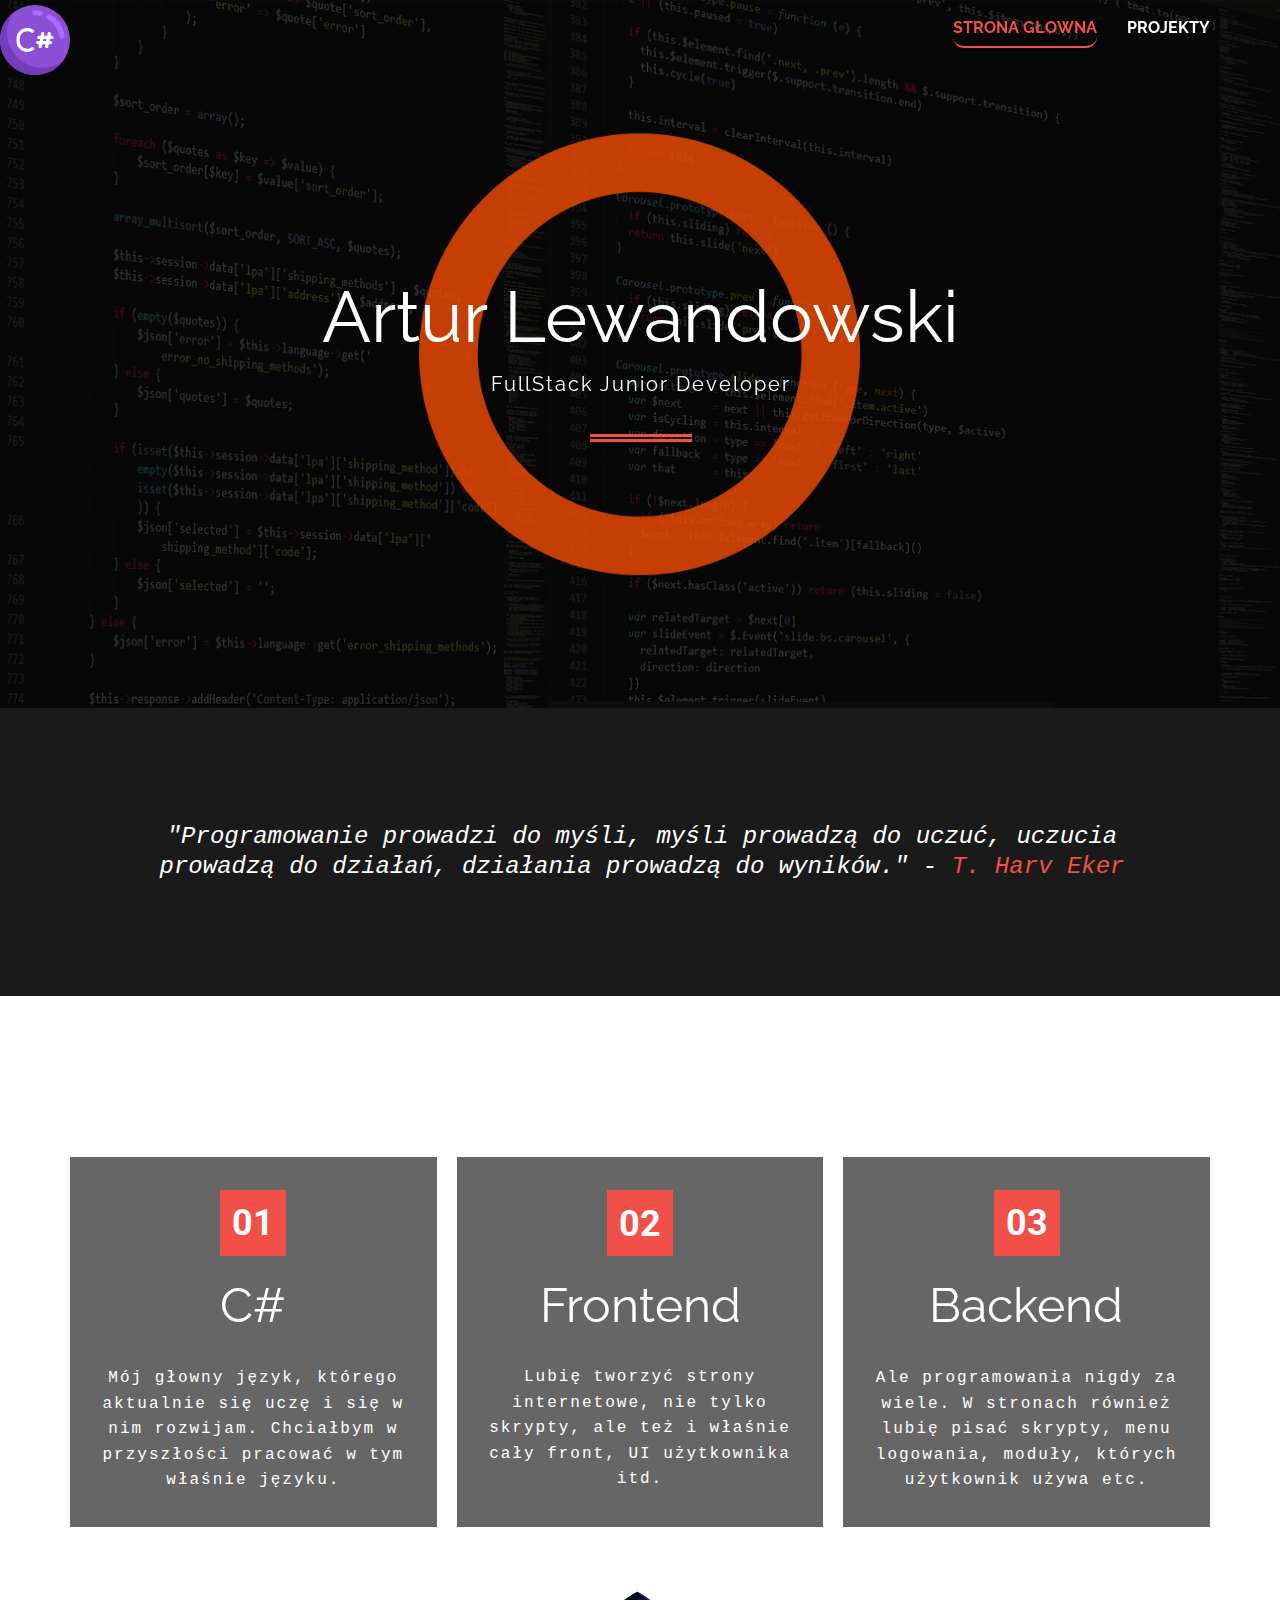
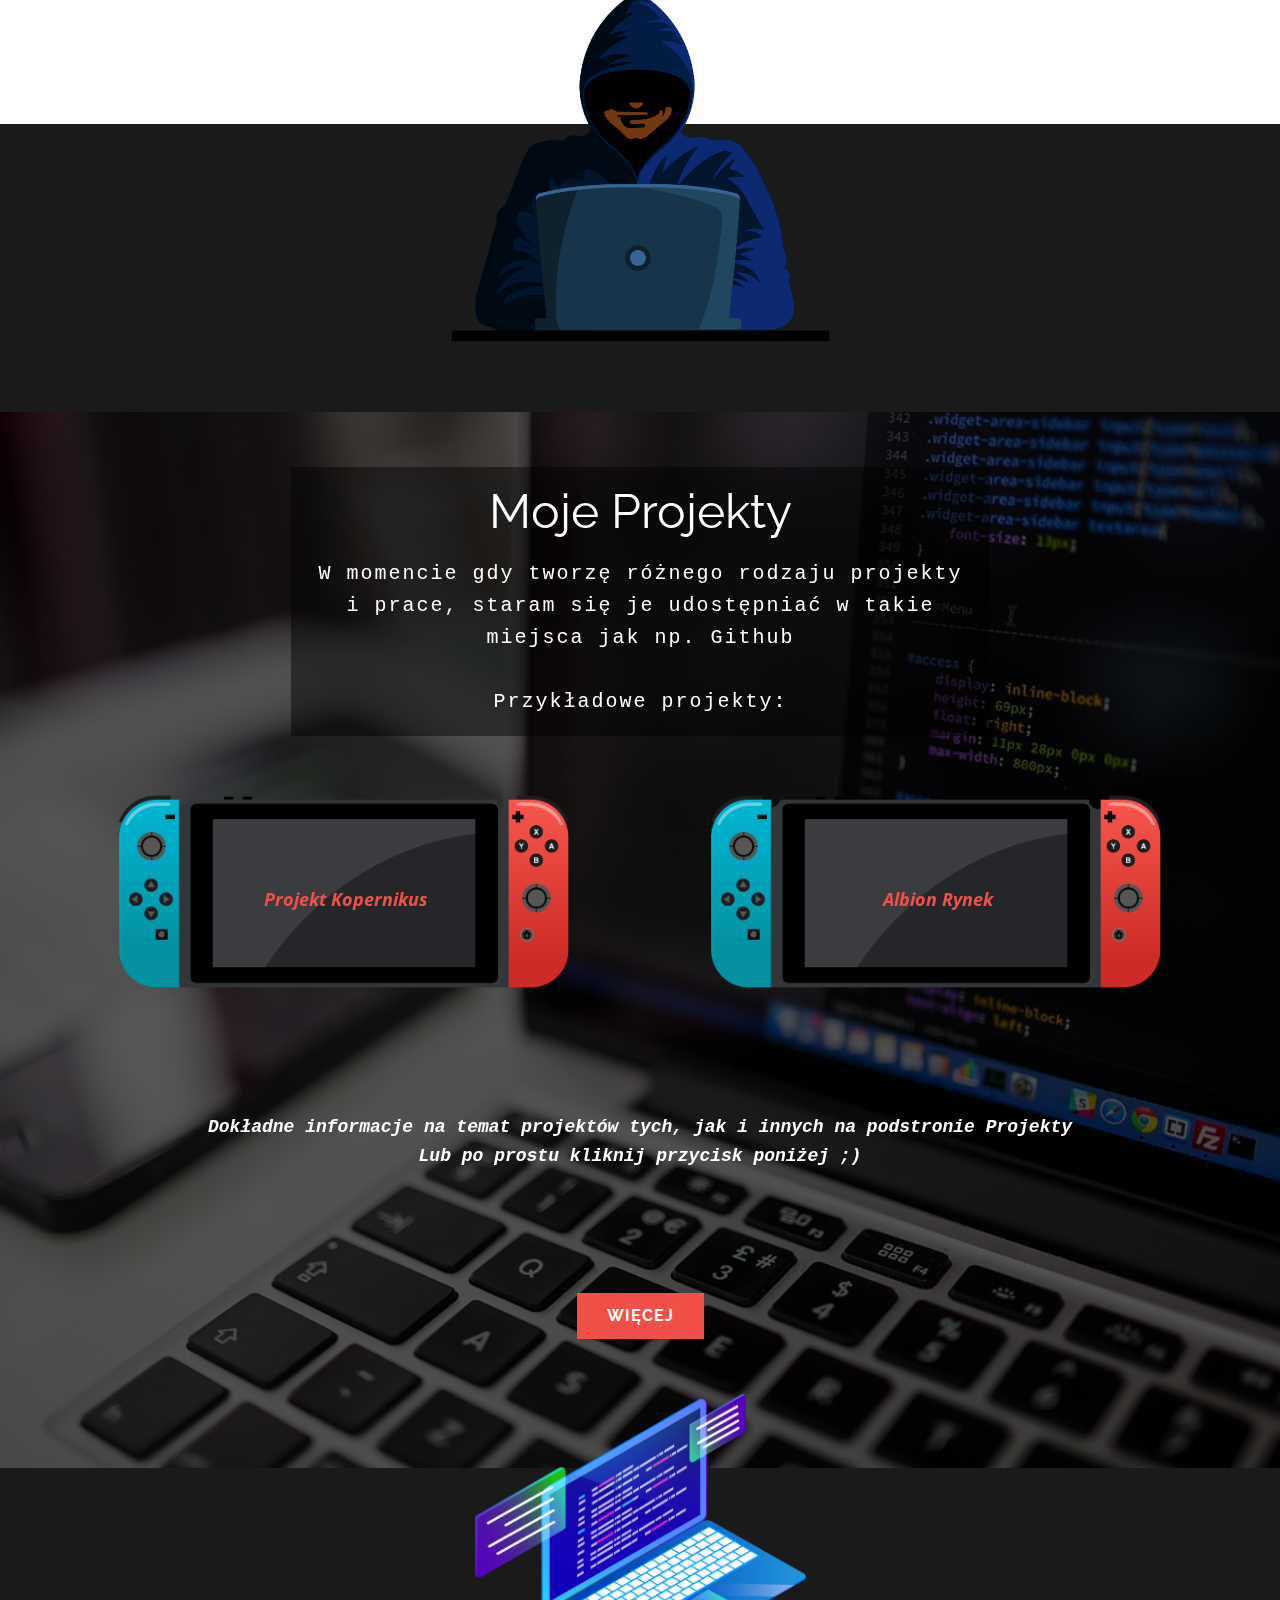
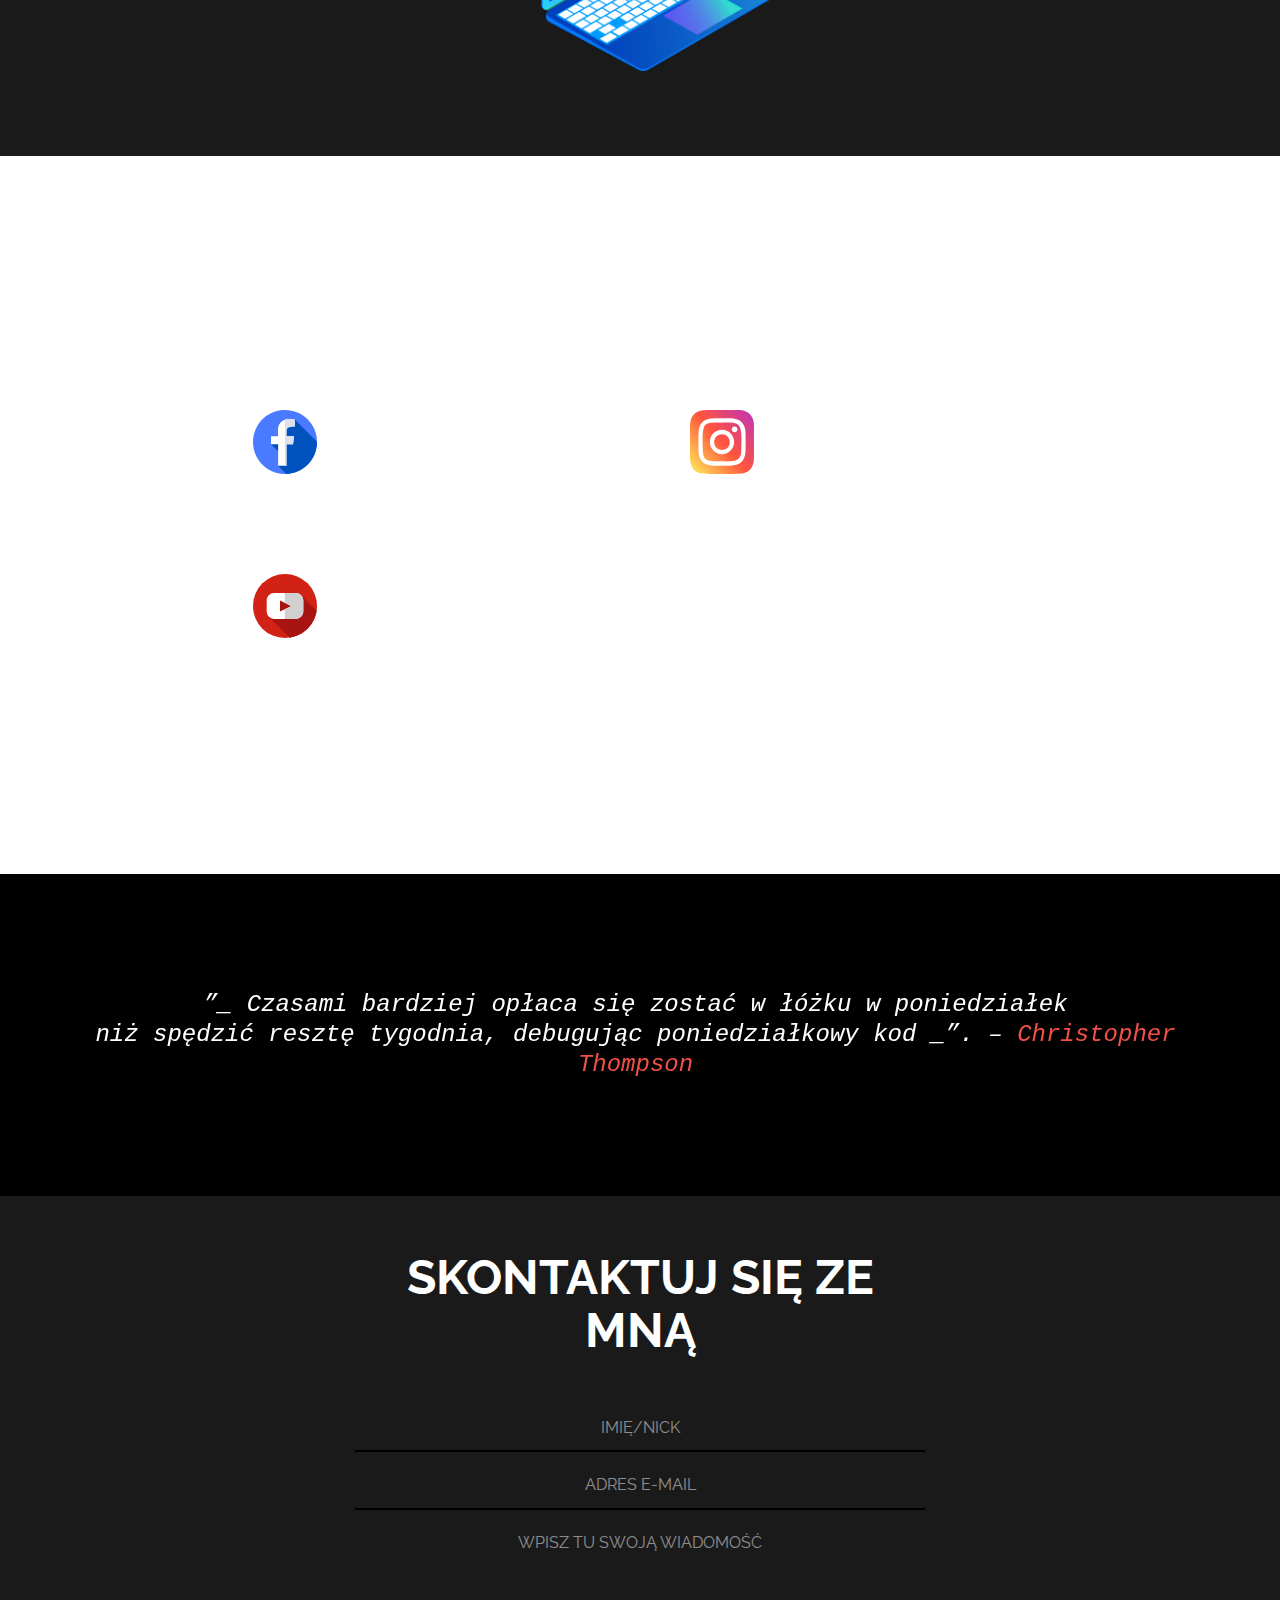
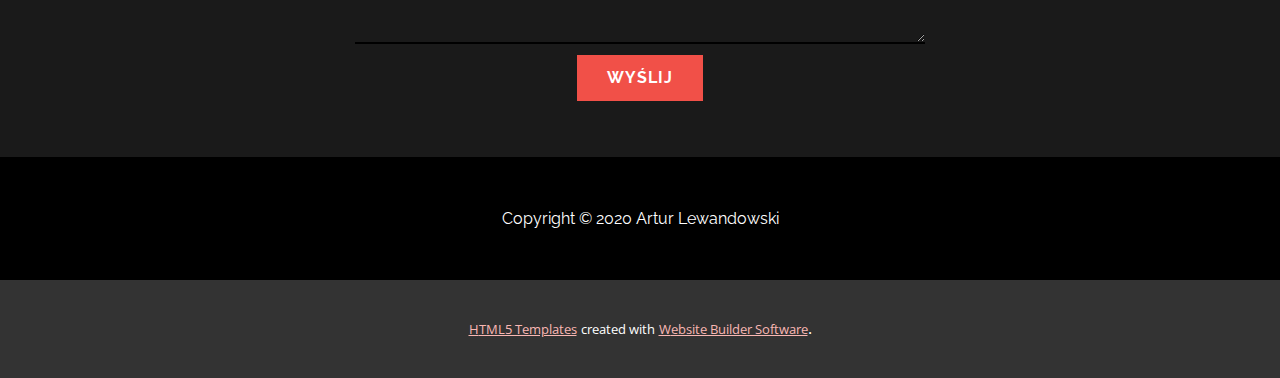
<file: index.html>
<!DOCTYPE html>
<html style="font-size: 16px;" lang="pl-PL">
  <head>
    <meta name="viewport" content="width=device-width, initial-scale=1.0">
    <meta charset="utf-8">
    <meta name="keywords" content="Web Development Studio, Internet Marketing, Find, Connect, Grow, Our Latest Projects, Why Us?, Industry Expertise + Laser-Focused Team =, SUCCESS, Ask Our Clients, Ask Our Clients">
    <meta name="description" content="">
    <meta name="page_type" content="np-template-header-footer-from-plugin">
    <title>Strona głowna</title>
    <link rel="stylesheet" href="nicepage.css" media="screen">
<link rel="stylesheet" href="Strona-głowna.css" media="screen">
    <script class="u-script" type="text/javascript" src="jquery.js" defer=""></script>
    <script class="u-script" type="text/javascript" src="nicepage.js" defer=""></script>
    <meta name="generator" content="Nicepage 3.1.0, nicepage.com">
    
    <link rel="icon" href="images/favicon.svg">
    <link id="u-theme-google-font" rel="stylesheet" href="https://fonts.googleapis.com/css?family=Roboto:100,100i,300,300i,400,400i,500,500i,700,700i,900,900i|Open+Sans:300,300i,400,400i,600,600i,700,700i,800,800i">
    <link id="u-page-google-font" rel="stylesheet" href="https://fonts.googleapis.com/css?family=Raleway:100,100i,200,200i,300,300i,400,400i,500,500i,600,600i,700,700i,800,800i,900,900i">
    
    
    
    
    
    
    
    
    
    
    <script type="application/ld+json">{
		"@context": "http://schema.org",
		"@type": "Organization",
		"name": "lewandowskiartur",
		"url": "index.html",
		"logo": "images/hashtag.svg"
}</script>
    <meta property="og:title" content="Strona głowna">
    <meta property="og:type" content="website">
    <meta name="theme-color" content="#f15048">
    <link rel="canonical" href="index.html">
    <meta property="og:url" content="index.html">
  </head>
  <body data-home-page="Strona-głowna.html" data-home-page-title="Strona głowna" class="u-body u-overlap u-overlap-contrast u-overlap-transparent"><header class="u-clearfix u-grey-90 u-header u-sticky u-header" id="sec-2bc8"><nav class="u-align-left u-menu u-menu-dropdown u-nav-spacing-25 u-offcanvas u-menu-1" data-responsive-from="MD">
        <div class="menu-collapse u-custom-font u-font-raleway" style="font-size: 1rem; letter-spacing: 0px; text-transform: uppercase; font-weight: 700;">
          <a class="u-border-2 u-border-active-palette-1-base u-border-hover-palette-1-base u-border-no-left u-border-no-right u-border-no-top u-button-style u-custom-padding-bottom u-custom-top-bottom-menu-spacing u-nav-link u-radius-11 u-text-active-palette-1-base u-text-hover-palette-2-dark-1 u-text-white" href="#" style="font-size: calc(1em + 0.25px);">
            <svg class="u-svg-link" preserveAspectRatio="xMidYMin slice" viewBox="0 0 302 302" style="undefined"><use xmlns:xlink="http://www.w3.org/1999/xlink" xlink:href="#svg-7b92"></use></svg>
            <svg xmlns="http://www.w3.org/2000/svg" xmlns:xlink="http://www.w3.org/1999/xlink" version="1.1" id="svg-7b92" x="0px" y="0px" viewBox="0 0 302 302" style="enable-background:new 0 0 302 302;" xml:space="preserve" class="u-svg-content"><g><rect y="36" width="302" height="30"></rect><rect y="236" width="302" height="30"></rect><rect y="136" width="302" height="30"></rect>
</g><g></g><g></g><g></g><g></g><g></g><g></g><g></g><g></g><g></g><g></g><g></g><g></g><g></g><g></g><g></g></svg>
          </a>
        </div>
        <div class="u-custom-menu u-nav-container">
          <ul class="u-custom-font u-font-raleway u-nav u-spacing-30 u-unstyled u-nav-1"><li class="u-nav-item"><a class="u-border-2 u-border-active-palette-1-base u-border-hover-palette-1-base u-border-no-left u-border-no-right u-border-no-top u-button-style u-nav-link u-radius-11 u-text-active-palette-1-base u-text-hover-palette-2-dark-1 u-text-white" href="Strona-głowna.html" style="padding: 10px 0px;">Strona głowna</a>
</li><li class="u-nav-item"><a class="u-border-2 u-border-active-palette-1-base u-border-hover-palette-1-base u-border-no-left u-border-no-right u-border-no-top u-button-style u-nav-link u-radius-11 u-text-active-palette-1-base u-text-hover-palette-2-dark-1 u-text-white" href="Projekty.html" style="padding: 10px 0px;">Projekty</a>
</li></ul>
        </div>
        <div class="u-custom-menu u-nav-container-collapse">
          <div class="u-align-center u-container-style u-inner-container-layout u-opacity u-opacity-65 u-palette-1-base u-sidenav">
            <div class="u-sidenav-overflow">
              <div class="u-menu-close"></div>
              <ul class="u-align-center u-custom-font u-font-raleway u-nav u-popupmenu-items u-spacing-5 u-unstyled u-nav-2"><li class="u-nav-item"><a class="u-button-style u-nav-link" href="Strona-głowna.html" style="padding: 10px 0px;">Strona głowna</a>
</li><li class="u-nav-item"><a class="u-button-style u-nav-link" href="Projekty.html" style="padding: 10px 0px;">Projekty</a>
</li></ul>
            </div>
          </div>
          <div class="u-black u-menu-overlay u-opacity u-opacity-55"></div>
        </div>
      </nav><a href="Strona-głowna.html" data-page-id="284230834" class="u-align-left u-image u-image-round u-logo u-image-1" src="" data-image-width="512" data-image-height="512" title="Strona głowna">
        <img src="images/hashtag.svg" class="u-logo-image u-logo-image-1" data-image-width="70">
      </a></header> 
    <section class="u-clearfix u-image u-shading u-section-1" id="sec-3fbc" data-image-width="1280" data-image-height="703">
      <div class="u-clearfix u-sheet u-sheet-1">
        <img src="images/c2d8d751435d17546c6dcd8f5da95afb.png" alt="" class="u-image u-image-contain u-image-default u-image-1">
        <div class="u-container-style u-expanded-width-md u-expanded-width-sm u-expanded-width-xs u-group u-shape-rectangle u-group-1" data-animation-name="rotateIn" data-animation-duration="1000" data-animation-delay="0" data-animation-direction="">
          <div class="u-container-layout u-valign-middle-xs">
            <h1 class="u-align-center u-custom-font u-font-raleway u-text u-text-body-alt-color u-title u-text-1">Artur Lewandowski</h1>
            <p class="u-align-center u-custom-font u-font-raleway u-text u-text-body-alt-color u-text-2">FullStack Junior Developer</p>
            <div class="u-border-8 u-border-palette-1-base u-line u-line-horizontal u-line-1"></div>
          </div>
        </div>
      </div>
    </section>
    <section class="u-align-left u-clearfix u-grey-90 u-section-2" id="sec-52fe">
      <div class="u-clearfix u-sheet u-valign-middle u-sheet-1">
        <blockquote class="u-align-center u-custom-font u-font-courier-new u-text u-text-default u-text-1">"Programowanie prowadzi do myśli, myśli prowadzą do uczuć, uczucia prowadzą do działań, działania prowadzą do wyników." -&nbsp;<span class="u-text-palette-1-base">T. Harv Eker</span>
        </blockquote>
      </div>
    </section>
    <section class="skrollable u-clearfix u-image u-parallax u-shading u-section-3" id="sec-a9e4" data-image-width="1280" data-image-height="853">
      <div class="u-clearfix u-sheet u-sheet-1">
        <div class="u-clearfix u-expanded-width-lg u-expanded-width-md u-expanded-width-xl u-expanded-width-xs u-gutter-20 u-layout-wrap u-layout-wrap-1">
          <div class="u-layout">
            <div class="u-layout-row">
              <div class="u-black u-container-style u-expand-resize u-layout-cell u-left-cell u-opacity u-opacity-60 u-size-20 u-size-20-md u-layout-cell-1">
                <div class="u-container-layout u-valign-middle-lg u-valign-middle-sm u-valign-middle-xl">
                  <div class="u-palette-1-base u-shape u-shape-rectangle u-shape-1"></div>
                  <h3 class="u-align-center u-text u-text-body-alt-color u-text-1">01</h3>
                  <h2 class="u-align-center u-custom-font u-font-raleway u-text u-text-body-alt-color u-text-2" data-animation-name="lightSpeedIn" data-animation-duration="1000" data-animation-delay="0" data-animation-direction="">C#</h2>
                  <p class="u-align-center u-custom-font u-font-courier-new u-text u-text-body-alt-color u-text-3">Mój głowny język, którego aktualnie się uczę i się w nim rozwijam. Chciałbym w przyszłości pracować w tym właśnie języku.</p>
                </div>
              </div>
              <div class="u-black u-container-style u-layout-cell u-opacity u-opacity-60 u-size-20 u-size-20-md u-layout-cell-2">
                <div class="u-container-layout">
                  <div class="u-palette-1-base u-shape u-shape-rectangle u-shape-2"></div>
                  <h3 class="u-align-center u-text u-text-body-alt-color u-text-4">02</h3>
                  <h2 class="u-align-center u-custom-font u-font-raleway u-text u-text-body-alt-color u-text-5" data-animation-name="lightSpeedIn" data-animation-duration="1000" data-animation-delay="0" data-animation-direction="">Frontend</h2>
                  <p class="u-align-center u-custom-font u-font-courier-new u-text u-text-body-alt-color u-text-6">Lubię tworzyć strony internetowe, nie tylko skrypty, ale też i właśnie cały front, UI użytkownika itd.</p>
                </div>
              </div>
              <div class="u-black u-container-style u-layout-cell u-opacity u-opacity-60 u-right-cell u-size-20 u-size-20-md u-layout-cell-3">
                <div class="u-container-layout u-valign-middle-lg u-valign-middle-xl">
                  <div class="u-palette-1-base u-shape u-shape-rectangle u-shape-3"></div>
                  <h3 class="u-align-center u-text u-text-body-alt-color u-text-7">03</h3>
                  <h2 class="u-align-center u-custom-font u-font-raleway u-text u-text-body-alt-color u-text-8" data-animation-name="lightSpeedIn" data-animation-duration="1000" data-animation-delay="0" data-animation-direction="">Backend</h2>
                  <p class="u-align-center u-custom-font u-font-courier-new u-text u-text-body-alt-color u-text-9">Ale programowania nigdy za wiele. W stronach również lubię pisać skrypty, menu logowania, moduły, których użytkownik używa etc.</p>
                </div>
              </div>
            </div>
          </div>
        </div>
      </div>
    </section>
    <section class="u-clearfix u-expand-resize u-grey-90 u-section-4" id="sec-922c">
      <div class="u-clearfix u-sheet u-sheet-1">
        <img class="u-align-center u-image u-image-contain u-image-1" src="images/Pngtreehackerwiththehoodieand_5425917.png">
      </div>
    </section>
    <section class="u-align-center u-clearfix u-image u-shading u-section-5" id="sec-5405" data-image-width="1280" data-image-height="853">
      <div class="u-clearfix u-sheet u-sheet-1">
        <div class="u-black u-container-style u-group u-opacity u-opacity-45 u-shape-rectangle u-group-1">
          <div class="u-container-layout u-valign-middle-md u-valign-middle-sm u-container-layout-1">
            <h2 class="u-align-center u-custom-font u-font-raleway u-text u-text-1" data-animation-name="jackInTheBox" data-animation-duration="1000" data-animation-delay="0" data-animation-direction="">Moje Projekty</h2>
            <p class="u-align-center u-custom-font u-font-courier-new u-text u-text-2" data-animation-name="flipIn" data-animation-duration="1000" data-animation-delay="0" data-animation-direction="X">W momencie gdy tworzę różnego rodzaju projekty i prace, staram się je udostępniać w takie miejsca jak np. Github<br>
              <br>Przykładowe projekty:
            </p>
          </div>
        </div>
        <div class="u-clearfix u-expanded-width u-gutter-44 u-layout-wrap u-layout-wrap-1">
          <div class="u-layout">
            <div class="u-layout-row">
              <div class="u-align-center u-container-style u-effect-hover-zoom u-layout-cell u-size-30 u-layout-cell-1" data-image-width="5001" data-image-height="5001" data-href="https://github.com/Lewan24/_Kopernik_XXI.w" data-target="_blank">
                <div class="u-background-effect u-expanded">
                  <div class="u-background-effect-image u-expanded u-image u-image-1" data-image-width="5001" data-image-height="5001"></div>
                </div>
                <div class="u-container-layout u-valign-middle u-container-layout-2">
                  <blockquote class="u-text u-text-default u-text-palette-1-base u-text-3" data-animation-name="rollIn" data-animation-duration="1000" data-animation-delay="0" data-animation-direction="">Projekt Kopernikus</blockquote>
                </div>
              </div>
              <div class="u-align-center u-container-style u-effect-hover-zoom u-layout-cell u-size-30 u-layout-cell-2" data-image-width="5001" data-image-height="5001" data-href="https://github.com/Lewan24/AlbionRynekC-" data-target="_blank">
                <div class="u-background-effect u-expanded">
                  <div class="u-background-effect-image u-expanded u-image u-image-2" data-image-width="5001" data-image-height="5001"></div>
                </div>
                <div class="u-container-layout u-valign-middle u-container-layout-3">
                  <blockquote class="u-text u-text-default u-text-palette-1-base u-text-4" data-animation-name="rollIn" data-animation-duration="1000" data-animation-delay="0" data-animation-direction="">Albion Rynek</blockquote>
                </div>
              </div>
            </div>
          </div>
        </div>
        <p class="u-custom-font u-font-courier-new u-text u-text-default u-text-5" data-animation-name="fadeIn" data-animation-duration="1000" data-animation-delay="0" data-animation-direction="">Dokładne informacje na temat projektów tych, jak i innych na podstronie Projekty<br>Lub po prostu kliknij przycisk poniżej ;)<span style="font-style: italic;"></span>
        </p>
        <a href="Projekty.html" data-page-id="2606409400" class="przyciskWiecejNaStronieGlownej u-btn u-button-style u-custom-font u-font-raleway u-hover-palette-1-dark-1 u-palette-1-base u-btn-1">Więcej</a>
      </div>
    </section>
    <section class="u-align-center u-clearfix u-grey-90 u-section-6" id="sec-cf4f">
      <div class="u-clearfix u-sheet u-sheet-1">
        <img src="images/laptop.png" alt="" class="u-align-center u-image u-image-contain u-image-default u-preserve-proportions u-image-1" data-image-width="1363" data-image-height="1144">
      </div>
    </section>
    <section class="skrollable u-align-center u-clearfix u-image u-parallax u-section-7" id="sec-5e11" data-image-width="1125" data-image-height="640">
      <div class="u-clearfix u-sheet u-valign-top-lg u-valign-top-xl u-sheet-1">
        <div class="u-align-center u-container-style u-expanded-width-xs u-group u-group-1">
          <div class="u-container-layout u-container-layout-1">
            <h2 class="u-custom-font u-font-raleway u-text u-text-body-alt-color u-text-1" data-animation-name="bounceIn" data-animation-duration="1000" data-animation-delay="0" data-animation-direction="">Zaobserwuj i&nbsp;<br>dołącz do Ekipy :)
            </h2>
          </div>
        </div>
        <div class="u-clearfix u-gutter-100 u-layout-wrap u-layout-wrap-1">
          <div class="u-layout">
            <div class="u-layout-col">
              <div class="u-size-30">
                <div class="u-layout-row">
                  <div class="u-align-left u-container-style u-expand-resize u-layout-cell u-left-cell u-size-30 u-layout-cell-1" data-href="https://www.facebook.com/artur.lewandowski.1612/" data-target="_blank">
                    <div class="u-container-layout u-valign-middle"><span class="u-align-left u-icon u-icon-circle u-text-palette-1-base u-icon-1"><svg class="u-svg-link" preserveAspectRatio="xMidYMin slice" viewBox="0 0 512 512" style=""><use xmlns:xlink="http://www.w3.org/1999/xlink" xlink:href="#svg-421f"></use></svg><svg xmlns="http://www.w3.org/2000/svg" xmlns:xlink="http://www.w3.org/1999/xlink" version="1.1" xml:space="preserve" class="u-svg-content" viewBox="0 0 512 512" id="svg-421f"><path d="m512 256c0 141.386719-114.613281 256-256 256s-256-114.613281-256-256 114.613281-256 256-256 256 114.613281 256 256zm0 0" fill="#4a7aff"></path><path d="m267.234375 511.738281c136.171875-5.878906 244.765625-118.121093 244.765625-255.738281 0-.996094-.027344-1.988281-.039062-2.984375l-177.699219-177.703125-190 198.59375 105.566406 105.566406-48.675781 66.183594zm0 0" fill="#0053bf"></path><path d="m334.261719 75.3125v57.96875s-66.554688-9.660156-66.554688 33.277344v42.9375h60.113281l-7.511718 65.480468h-52.601563v170.679688h-66.554687v-170.679688l-56.894532-1.074218v-64.40625h55.820313v-49.378906s-3.683594-73.457032 68.703125-86.949219c30.058594-5.605469 65.480469 2.144531 65.480469 2.144531zm0 0" fill="#fff"></path><path d="m334.261719 133.28125v-57.96875s-35.421875-7.75-65.480469-2.144531c-4.695312.875-9.0625 2.007812-13.136719 3.347656v369.140625h12.0625v-170.679688h52.597657l7.515624-65.480468h-60.113281s0 0 0-42.9375 66.554688-33.277344 66.554688-33.277344zm0 0" fill="#dce1eb"></path></svg></span>
                      <h3 class="u-custom-font u-font-courier-new u-text u-text-body-alt-color u-text-2" data-animation-name="flash" data-animation-duration="1000" data-animation-delay="0" data-animation-direction="">Facebook</h3>
                    </div>
                  </div>
                  <div class="u-align-left u-container-style u-layout-cell u-right-cell u-size-30 u-layout-cell-2" data-href="https://www.instagram.com/lewanmordor/" data-target="_blank">
                    <div class="u-container-layout u-valign-middle"><span class="u-align-left u-icon u-icon-rectangle u-icon-2"><svg class="u-svg-link" preserveAspectRatio="xMidYMin slice" viewBox="0 0 24 24" style=""><use xmlns:xlink="http://www.w3.org/1999/xlink" xlink:href="#svg-0d0a"></use></svg><svg xmlns="http://www.w3.org/2000/svg" xmlns:xlink="http://www.w3.org/1999/xlink" version="1.1" xml:space="preserve" class="u-svg-content" viewBox="0 0 24 24" id="svg-0d0a"><linearGradient id="SVGID_1_" gradientTransform="matrix(0 -1.982 -1.844 0 -132.522 -51.077)" gradientUnits="userSpaceOnUse" x1="-37.106" x2="-26.555" y1="-72.705" y2="-84.047"><stop offset="0" stop-color="#fd5"></stop><stop offset=".5" stop-color="#ff543e"></stop><stop offset="1" stop-color="#c837ab"></stop>
</linearGradient><path d="m1.5 1.633c-1.886 1.959-1.5 4.04-1.5 10.362 0 5.25-.916 10.513 3.878 11.752 1.497.385 14.761.385 16.256-.002 1.996-.515 3.62-2.134 3.842-4.957.031-.394.031-13.185-.001-13.587-.236-3.007-2.087-4.74-4.526-5.091-.559-.081-.671-.105-3.539-.11-10.173.005-12.403-.448-14.41 1.633z" fill="url(#SVGID_1_)"></path><path d="m11.998 3.139c-3.631 0-7.079-.323-8.396 3.057-.544 1.396-.465 3.209-.465 5.805 0 2.278-.073 4.419.465 5.804 1.314 3.382 4.79 3.058 8.394 3.058 3.477 0 7.062.362 8.395-3.058.545-1.41.465-3.196.465-5.804 0-3.462.191-5.697-1.488-7.375-1.7-1.7-3.999-1.487-7.374-1.487zm-.794 1.597c7.574-.012 8.538-.854 8.006 10.843-.189 4.137-3.339 3.683-7.211 3.683-7.06 0-7.263-.202-7.263-7.265 0-7.145.56-7.257 6.468-7.263zm5.524 1.471c-.587 0-1.063.476-1.063 1.063s.476 1.063 1.063 1.063 1.063-.476 1.063-1.063-.476-1.063-1.063-1.063zm-4.73 1.243c-2.513 0-4.55 2.038-4.55 4.551s2.037 4.55 4.55 4.55 4.549-2.037 4.549-4.55-2.036-4.551-4.549-4.551zm0 1.597c3.905 0 3.91 5.908 0 5.908-3.904 0-3.91-5.908 0-5.908z" fill="#fff"></path></svg></span>
                      <h3 class="u-custom-font u-font-courier-new u-text u-text-body-alt-color u-text-3" data-animation-name="flash" data-animation-duration="1000" data-animation-delay="0" data-animation-direction="">Instagram</h3>
                    </div>
                  </div>
                </div>
              </div>
              <div class="u-size-30">
                <div class="u-layout-row">
                  <div class="u-align-left u-container-style u-layout-cell u-left-cell u-size-30 u-layout-cell-3" data-href="https://www.youtube.com/channel/UCF6tYm_AxLnRnS0eD_x0qng?view_as=subscriber" data-target="_blank">
                    <div class="u-container-layout u-valign-middle"><span class="u-align-left u-icon u-icon-circle u-text-palette-1-base u-icon-3"><svg class="u-svg-link" preserveAspectRatio="xMidYMin slice" viewBox="0 0 512 512" style=""><use xmlns:xlink="http://www.w3.org/1999/xlink" xlink:href="#svg-9f2d"></use></svg><svg xmlns="http://www.w3.org/2000/svg" xmlns:xlink="http://www.w3.org/1999/xlink" version="1.1" xml:space="preserve" class="u-svg-content" viewBox="0 0 512 512" x="0px" y="0px" id="svg-9f2d" style="enable-background:new 0 0 512 512;"><circle style="fill:#D22215;" cx="256" cy="256" r="256"></circle><path style="fill:#A81411;" d="M384.857,170.339c-7.677,2.343-15.682,4.356-23.699,6.361
	c-56.889,12.067-132.741-20.687-165.495,32.754c-27.317,42.494-35.942,95.668-67.017,133.663L294.629,509.1
	c110.47-16.72,197.773-104.036,214.476-214.511L384.857,170.339z"></path><path style="fill:#FFFFFF;" d="M341.649,152.333H170.351c-33.608,0-60.852,27.245-60.852,60.852v85.632
	c0,33.608,27.245,60.852,60.852,60.852h171.298c33.608,0,60.852-27.245,60.852-60.852v-85.632
	C402.501,179.578,375.256,152.333,341.649,152.333L341.649,152.333z M300.494,260.167l-80.12,38.212
	c-2.136,1.019-4.603-0.536-4.603-2.901v-78.814c0-2.4,2.532-3.955,4.67-2.87l80.12,40.601
	C302.947,255.602,302.904,259.019,300.494,260.167L300.494,260.167z"></path><path style="fill:#D1D1D1;" d="M341.649,152.333h-87.373v78.605l46.287,23.455c2.384,1.208,2.341,4.624-0.069,5.773l-46.218,22.044
	v77.459h87.373c33.608,0,60.852-27.245,60.852-60.852v-85.632C402.501,179.578,375.256,152.333,341.649,152.333z"></path></svg></span>
                      <h3 class="u-custom-font u-font-courier-new u-text u-text-body-alt-color u-text-4" data-animation-name="flash" data-animation-duration="1000" data-animation-delay="0" data-animation-direction="">Youtube</h3>
                    </div>
                  </div>
                  <div class="u-align-left u-container-style u-layout-cell u-right-cell u-size-30 u-layout-cell-4" data-href="https://github.com/Lewan24" data-target="_blank">
                    <div class="u-container-layout u-valign-middle"><span class="u-align-left u-icon u-icon-rectangle u-text-white u-icon-4"><svg class="u-svg-link" preserveAspectRatio="xMidYMin slice" viewBox="0 0 24 24" style=""><use xmlns:xlink="http://www.w3.org/1999/xlink" xlink:href="#svg-3fe2"></use></svg><svg xmlns="http://www.w3.org/2000/svg" xmlns:xlink="http://www.w3.org/1999/xlink" version="1.1" xml:space="preserve" class="u-svg-content" viewBox="0 0 24 24" id="svg-3fe2" style=""><path d="m12 .5c-6.63 0-12 5.28-12 11.792 0 5.211 3.438 9.63 8.205 11.188.6.111.82-.254.82-.567 0-.28-.01-1.022-.015-2.005-3.338.711-4.042-1.582-4.042-1.582-.546-1.361-1.335-1.725-1.335-1.725-1.087-.731.084-.716.084-.716 1.205.082 1.838 1.215 1.838 1.215 1.07 1.803 2.809 1.282 3.495.981.108-.763.417-1.282.76-1.577-2.665-.295-5.466-1.309-5.466-5.827 0-1.287.465-2.339 1.235-3.164-.135-.298-.54-1.497.105-3.121 0 0 1.005-.316 3.3 1.209.96-.262 1.98-.392 3-.398 1.02.006 2.04.136 3 .398 2.28-1.525 3.285-1.209 3.285-1.209.645 1.624.24 2.823.12 3.121.765.825 1.23 1.877 1.23 3.164 0 4.53-2.805 5.527-5.475 5.817.42.354.81 1.077.81 2.182 0 1.578-.015 2.846-.015 3.229 0 .309.21.678.825.56 4.801-1.548 8.236-5.97 8.236-11.173 0-6.512-5.373-11.792-12-11.792z" fill="currentColor"></path></svg></span>
                      <h3 class="u-custom-font u-font-courier-new u-text u-text-body-alt-color u-text-5" data-animation-name="flash" data-animation-duration="1000" data-animation-delay="0" data-animation-direction="">Github</h3>
                    </div>
                  </div>
                </div>
              </div>
            </div>
          </div>
        </div>
      </div>
    </section>
    <section class="u-align-left u-black u-clearfix u-section-8" id="sec-144f">
      <div class="u-clearfix u-sheet u-valign-middle u-sheet-1">
        <blockquote class="u-align-center u-custom-font u-font-courier-new u-indent-11 u-text u-text-default u-text-1" data-animation-name="pulse" data-animation-duration="1000" data-animation-delay="0" data-animation-direction=""> &nbsp;”_ Czasami bardziej opłaca się zostać w łóżku w poniedziałek&nbsp;<br>niż spędzić resztę tygodnia, debugując poniedziałkowy kod _”. – <span class="u-text-palette-1-base">Christopher Thompson</span>
        </blockquote>
      </div>
    </section>
    <section class="u-align-center u-clearfix u-grey-90 u-section-9" id="sec-1dcc">
      <div class="u-clearfix u-sheet u-sheet-1">
        <h1 class="u-custom-font u-font-raleway u-text u-text-body-alt-color u-text-1">SKONTAKTUJ SIĘ ZE MNĄ</h1>
        <div class="u-align-center u-form u-form-1">
          <form action="https://formspree.io/f/mbjpprkg" method="POST" class="u-clearfix u-form-custom-backend u-form-spacing-10 u-form-vertical u-inner-form" style="padding: 0px;" source="custom" name="form" redirect="true">
            <div class="u-form-group u-form-name">
              <label for="name-3b9a" class="u-custom-font u-font-courier-new u-form-control-hidden u-label">Name</label>
              <input type="text" placeholder="Imię/Nick" id="name-3b9a" name="name" class="u-border-2 u-border-black u-border-no-left u-border-no-right u-border-no-top u-custom-font u-font-raleway u-input u-input-rectangle u-input-1" required="">
            </div>
            <div class="u-form-email u-form-group">
              <label for="email-3b9a" class="u-custom-font u-font-courier-new u-form-control-hidden u-label">Email</label>
              <input type="email" placeholder="Adres E-mail" id="email-3b9a" name="email" class="u-border-2 u-border-black u-border-no-left u-border-no-right u-border-no-top u-custom-font u-font-raleway u-input u-input-rectangle u-input-2" required="">
            </div>
            <div class="u-form-group u-form-message">
              <label for="message-3b9a" class="u-custom-font u-font-courier-new u-form-control-hidden u-label">Message</label>
              <textarea placeholder="Wpisz tu swoją wiadomość" rows="4" cols="50" id="message-3b9a" name="message" class="u-border-2 u-border-black u-border-no-left u-border-no-right u-border-no-top u-custom-font u-font-raleway u-input u-input-rectangle u-input-3" required=""></textarea>
            </div>
            <div class="u-align-center u-form-group u-form-submit">
              <a href="#" class="u-btn u-btn-submit u-button-style u-custom-font u-font-raleway u-hover-palette-1-dark-1 u-palette-1-base u-btn-1">Wyślij<br>
              </a>
              <input type="submit" value="submit" class="u-form-control-hidden">
            </div>
            <div class="u-form-send-message u-form-send-success">Dzięki za wiadomość! Jak tylko znajdę chwilkę to biorę się za przeczytanie :D</div>
            <div class="u-form-send-error u-form-send-message">Niestety nie udało się wysłać wiadomości :(</div>
            <input type="hidden" value="" name="recaptchaResponse">
          </form>
        </div>
      </div>
    </section>
    
    
    <footer class="u-align-center u-black u-clearfix u-footer u-footer" id="sec-c596"><div class="u-clearfix u-sheet u-valign-middle u-sheet-1">
        <p class="u-custom-font u-font-raleway u-small-text u-text u-text-variant u-text-1">Copyright © 2020 Artur Lewandowski</p>
      </div></footer>
    <section class="u-backlink u-clearfix u-grey-80">
      <a class="u-link" href="https://nicepage.com/html5-template" target="_blank">
        <span>HTML5 Templates</span>
      </a>
      <p class="u-text">
        <span>created with</span>
      </p>
      <a class="u-link" href="https://nicepage.com/" target="_blank">
        <span>Website Builder Software</span>
      </a>. 
    </section><span style="height: 62px; width: 62px; margin-left: 0px; margin-right: auto; margin-top: 0px; right: 20px; bottom: 20px; background-image: linear-gradient(to right, #f15048, #f7c20d);" class="u-back-to-top u-gradient u-icon u-icon-circle u-spacing-14" data-href="#">
        <svg class="u-svg-link" preserveAspectRatio="xMidYMin slice" viewBox="0 0 551.13 551.13"><use xmlns:xlink="http://www.w3.org/1999/xlink" xlink:href="#svg-1d98"></use></svg>
        <svg class="u-svg-content" enable-background="new 0 0 551.13 551.13" viewBox="0 0 551.13 551.13" xmlns="http://www.w3.org/2000/svg" id="svg-1d98"><path d="m275.565 189.451 223.897 223.897h51.668l-275.565-275.565-275.565 275.565h51.668z"></path></svg>
    </span>
  </body>
</html>
</file>
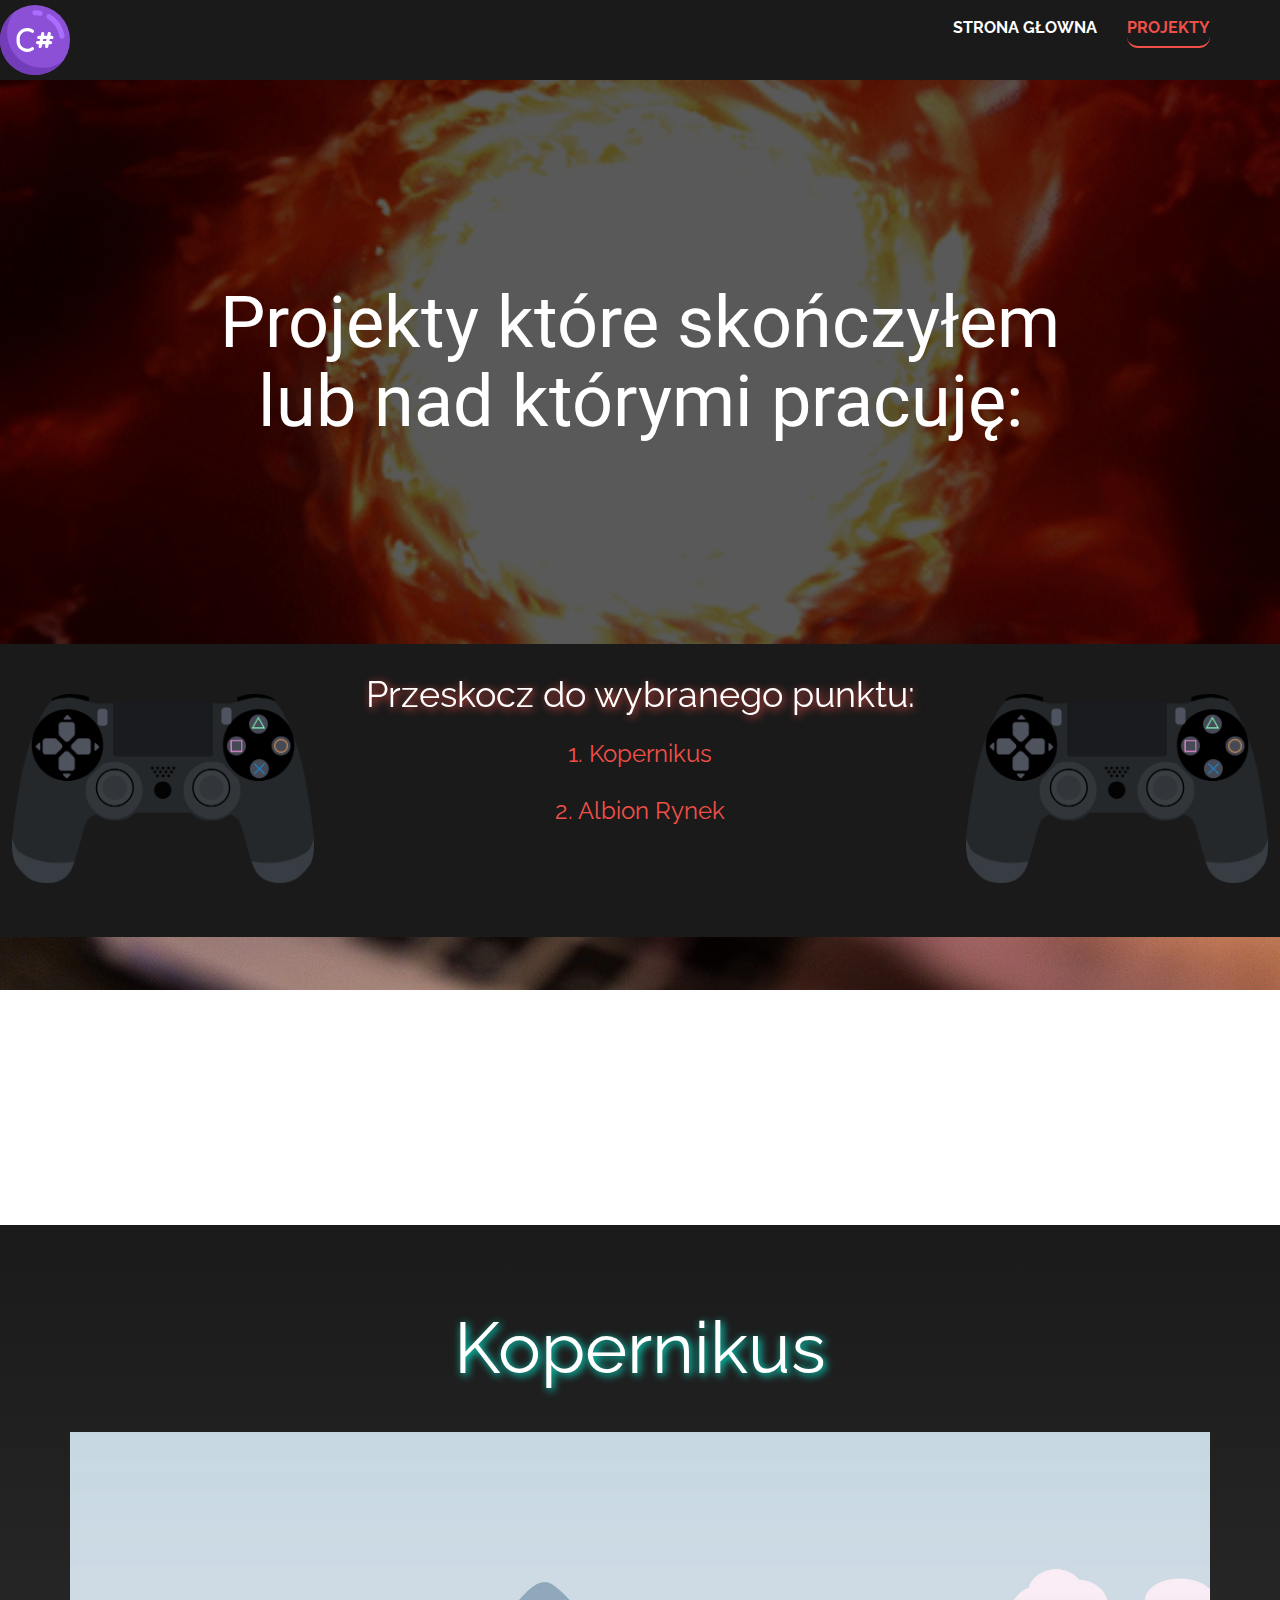
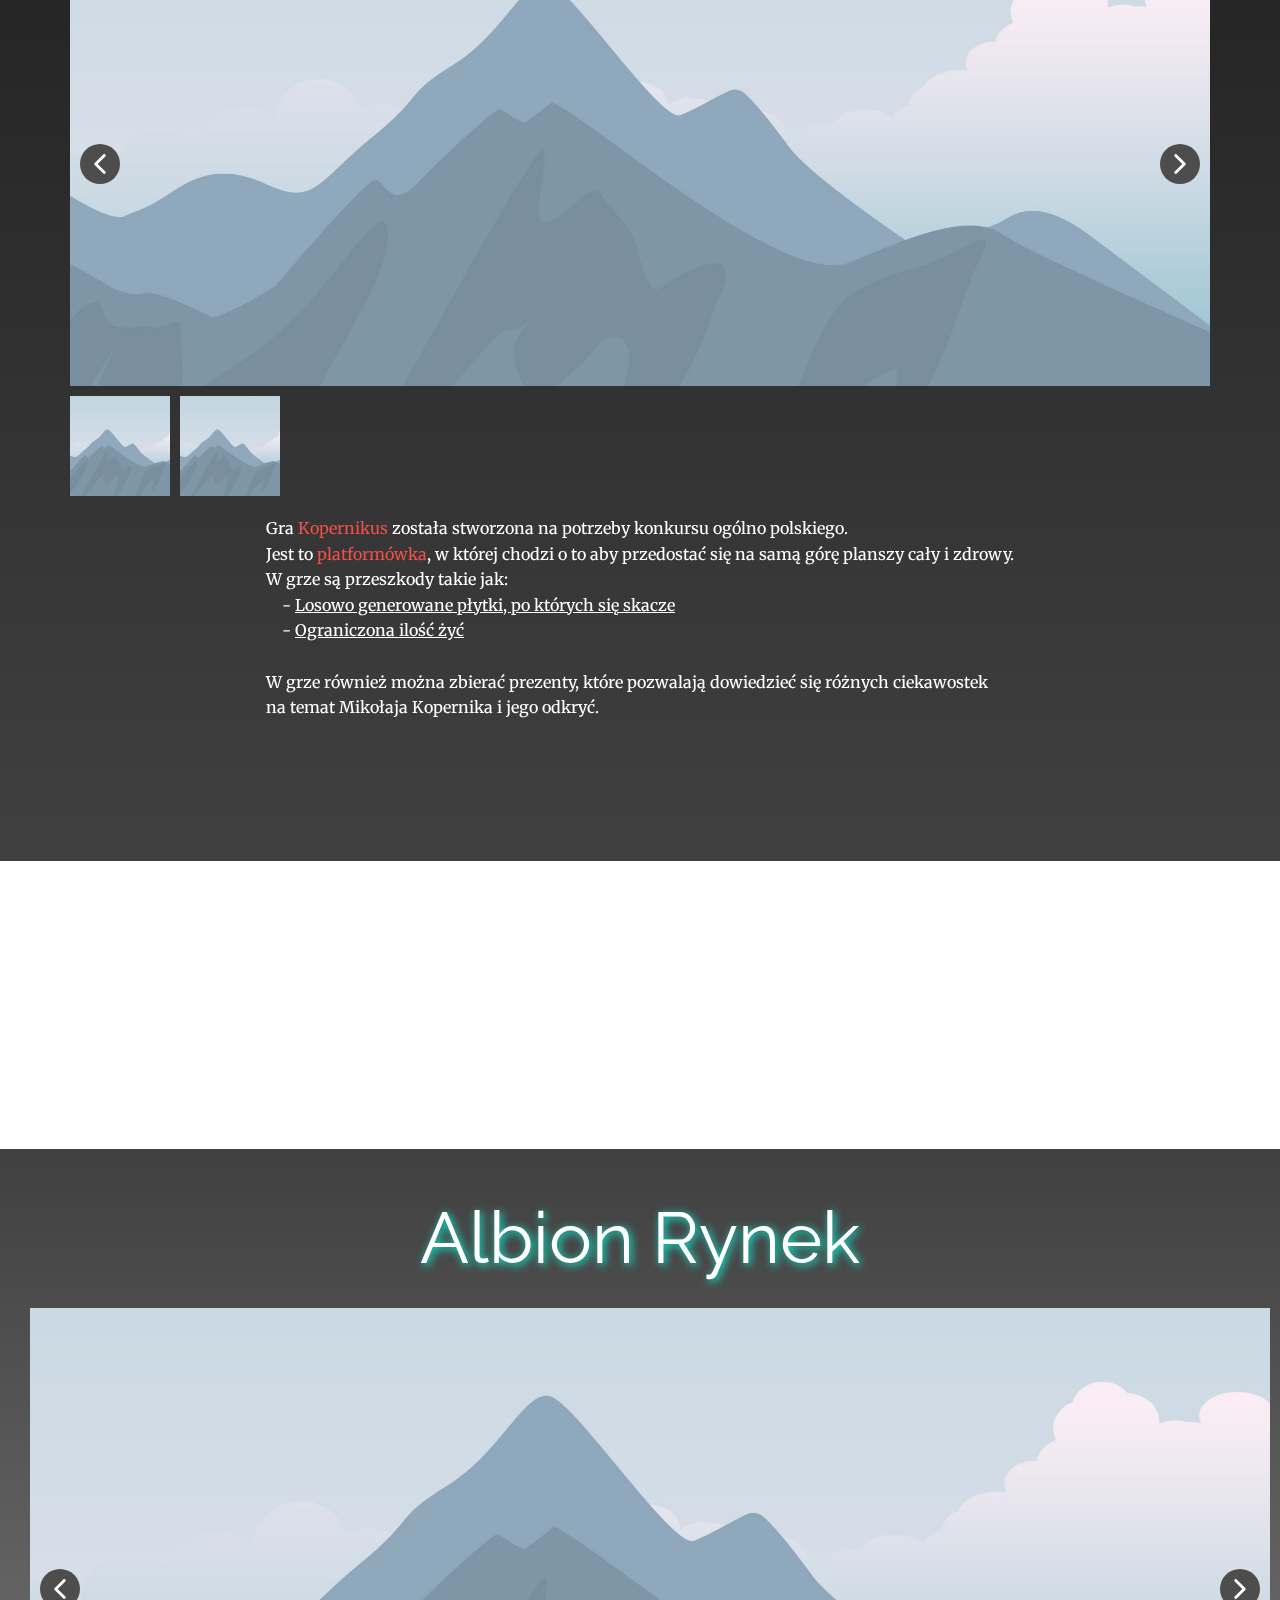
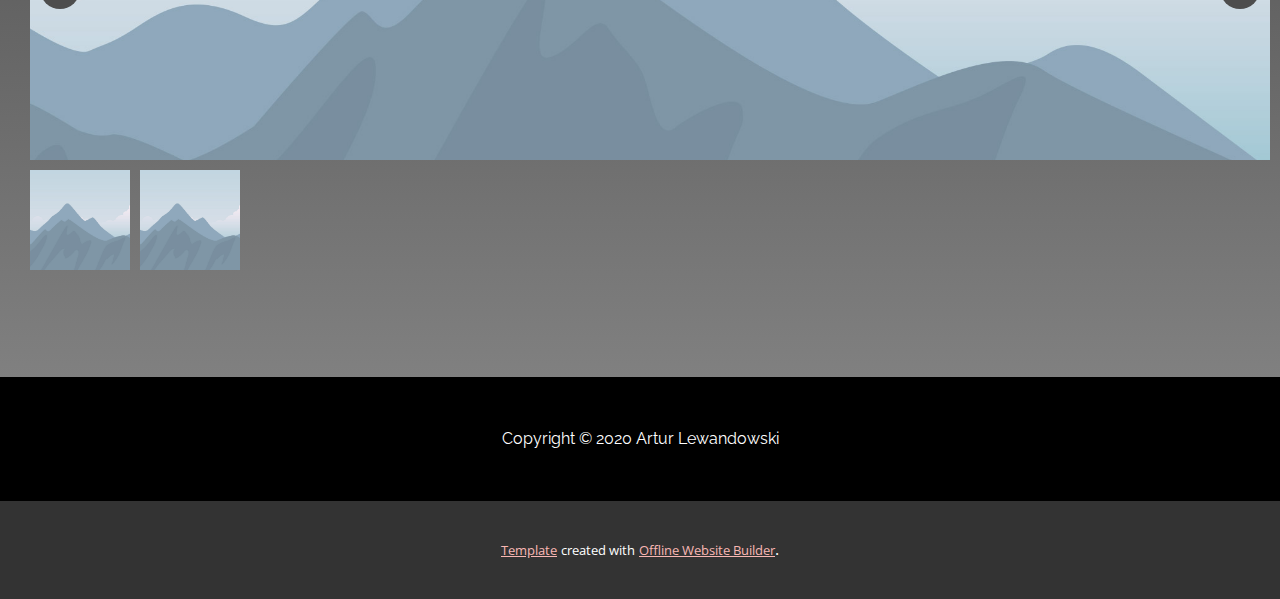
<file: Projekty.html>
<!DOCTYPE html>
<html style="font-size: 16px;" lang="pl-PL">
  <head>
    <meta name="viewport" content="width=device-width, initial-scale=1.0">
    <meta charset="utf-8">
    <meta name="keywords" content="">
    <meta name="description" content="">
    <meta name="page_type" content="np-template-header-footer-from-plugin">
    <title>Projekty</title>
    <link rel="stylesheet" href="nicepage.css" media="screen">
<link rel="stylesheet" href="Projekty.css" media="screen">
    <script class="u-script" type="text/javascript" src="jquery.js" defer=""></script>
    <script class="u-script" type="text/javascript" src="nicepage.js" defer=""></script>
    <meta name="generator" content="Nicepage 3.1.0, nicepage.com">
    <link rel="icon" href="images/favicon.svg">
    
    
    
    
    <link id="u-theme-google-font" rel="stylesheet" href="https://fonts.googleapis.com/css?family=Roboto:100,100i,300,300i,400,400i,500,500i,700,700i,900,900i|Open+Sans:300,300i,400,400i,600,600i,700,700i,800,800i">
    <link id="u-page-google-font" rel="stylesheet" href="https://fonts.googleapis.com/css?family=Raleway:100,100i,200,200i,300,300i,400,400i,500,500i,600,600i,700,700i,800,800i,900,900i|Merriweather:300,300i,400,400i,700,700i,900,990i">
    
    
    
    
    
    
    
    <script type="application/ld+json">{
		"@context": "http://schema.org",
		"@type": "Organization",
		"name": "lewandowskiartur",
		"url": "index.html",
		"logo": "images/hashtag.svg"
}</script>
    <meta property="og:title" content="Projekty">
    <meta property="og:type" content="website">
    <meta name="theme-color" content="#f15048">
    <link rel="canonical" href="index.html">
    <meta property="og:url" content="index.html">
  </head>
  <body class="u-body"><header class="u-clearfix u-grey-90 u-header u-sticky u-header" id="sec-2bc8"><nav class="u-align-left u-menu u-menu-dropdown u-nav-spacing-25 u-offcanvas u-menu-1" data-responsive-from="MD">
        <div class="menu-collapse u-custom-font u-font-raleway" style="font-size: 1rem; letter-spacing: 0px; text-transform: uppercase; font-weight: 700;">
          <a class="u-border-2 u-border-active-palette-1-base u-border-hover-palette-1-base u-border-no-left u-border-no-right u-border-no-top u-button-style u-custom-padding-bottom u-custom-top-bottom-menu-spacing u-nav-link u-radius-11 u-text-active-palette-1-base u-text-hover-palette-2-dark-1 u-text-white" href="#" style="font-size: calc(1em + 0.25px);">
            <svg class="u-svg-link" preserveAspectRatio="xMidYMin slice" viewBox="0 0 302 302" style="undefined"><use xmlns:xlink="http://www.w3.org/1999/xlink" xlink:href="#svg-7b92"></use></svg>
            <svg xmlns="http://www.w3.org/2000/svg" xmlns:xlink="http://www.w3.org/1999/xlink" version="1.1" id="svg-7b92" x="0px" y="0px" viewBox="0 0 302 302" style="enable-background:new 0 0 302 302;" xml:space="preserve" class="u-svg-content"><g><rect y="36" width="302" height="30"></rect><rect y="236" width="302" height="30"></rect><rect y="136" width="302" height="30"></rect>
</g><g></g><g></g><g></g><g></g><g></g><g></g><g></g><g></g><g></g><g></g><g></g><g></g><g></g><g></g><g></g></svg>
          </a>
        </div>
        <div class="u-custom-menu u-nav-container">
          <ul class="u-custom-font u-font-raleway u-nav u-spacing-30 u-unstyled u-nav-1"><li class="u-nav-item"><a class="u-border-2 u-border-active-palette-1-base u-border-hover-palette-1-base u-border-no-left u-border-no-right u-border-no-top u-button-style u-nav-link u-radius-11 u-text-active-palette-1-base u-text-hover-palette-2-dark-1 u-text-white" href="Strona-głowna.html" style="padding: 10px 0px;">Strona głowna</a>
</li><li class="u-nav-item"><a class="u-border-2 u-border-active-palette-1-base u-border-hover-palette-1-base u-border-no-left u-border-no-right u-border-no-top u-button-style u-nav-link u-radius-11 u-text-active-palette-1-base u-text-hover-palette-2-dark-1 u-text-white" href="Projekty.html" style="padding: 10px 0px;">Projekty</a>
</li></ul>
        </div>
        <div class="u-custom-menu u-nav-container-collapse">
          <div class="u-align-center u-container-style u-inner-container-layout u-opacity u-opacity-65 u-palette-1-base u-sidenav">
            <div class="u-sidenav-overflow">
              <div class="u-menu-close"></div>
              <ul class="u-align-center u-custom-font u-font-raleway u-nav u-popupmenu-items u-spacing-5 u-unstyled u-nav-2"><li class="u-nav-item"><a class="u-button-style u-nav-link" href="Strona-głowna.html" style="padding: 10px 0px;">Strona głowna</a>
</li><li class="u-nav-item"><a class="u-button-style u-nav-link" href="Projekty.html" style="padding: 10px 0px;">Projekty</a>
</li></ul>
            </div>
          </div>
          <div class="u-black u-menu-overlay u-opacity u-opacity-55"></div>
        </div>
      </nav><a href="Strona-głowna.html" data-page-id="284230834" class="u-align-left u-image u-image-round u-logo u-image-1" src="" data-image-width="512" data-image-height="512" title="Strona głowna">
        <img src="images/hashtag.svg" class="u-logo-image u-logo-image-1" data-image-width="70">
      </a></header>
    <section class="skrollable u-clearfix u-image u-shading u-uploaded-video u-section-1" id="sec-be9d">
      <div class="u-clearfix u-sheet u-valign-middle u-sheet-1">
        <h1 class="u-align-center u-heading-font u-text u-text-default u-title u-text-1" data-animation-name="bounceIn" data-animation-duration="1000" data-animation-delay="0" data-animation-direction="">Projekty które skończyłem<br>lub nad którymi pracuję:
        </h1>
      </div>
    </section>
    <section class="u-clearfix u-grey-90 u-section-2" id="sec-e097">
      <div class="u-clearfix u-sheet u-valign-bottom-sm u-sheet-1">
        <div class="u-container-style u-expanded-width u-group u-shape-rectangle u-group-1">
          <div class="u-container-layout u-valign-bottom-sm u-container-layout-1">
            <h2 class="u-align-center u-custom-font u-font-raleway u-subtitle u-text u-text-body-alt-color u-text-default u-text-1" data-animation-name="rotateIn" data-animation-duration="1000" data-animation-delay="0" data-animation-direction="">Przeskocz do wybranego punktu:</h2>
            <p class="u-align-center u-custom-font u-font-raleway u-large-text u-text u-text-default u-text-variant u-text-2">
              <a class="u-active-none u-border-none u-btn u-button-link u-button-style u-hover-none u-none u-text-palette-1-base u-btn-1" href="Projekty.html#sec-469f" data-page-id="2606409400">1. Kopernikus</a>
            </p>
            <p class="u-align-center u-custom-font u-font-raleway u-large-text u-text u-text-default u-text-variant u-text-3">
              <a class="u-active-none u-border-none u-btn u-button-link u-button-style u-hover-none u-none u-text-palette-1-base u-btn-2" href="Projekty.html#sec-945f" data-page-id="2606409400">2. Albion Rynek<br>
              </a>
            </p>
            <img src="images/54e0d7414a5aa814f6da8c7dda793678153bdee757596c48732f73d4934dcd5bba_1280.png" alt="" class="u-image u-image-contain u-image-default u-image-1" data-image-width="1280" data-image-height="799">
            <img src="images/54e0d7414a5aa814f6da8c7dda793678153bdee757596c48732f73d4934dcd5bba_1280.png" alt="" class="u-image u-image-contain u-image-default u-image-2" data-image-width="1280" data-image-height="799">
          </div>
        </div>
      </div>
    </section>
    <section class="skrollable u-clearfix u-image u-parallax u-shading u-section-3" id="sec-5fe1" data-image-width="1280" data-image-height="853">
      <div class="u-clearfix u-sheet u-sheet-1"></div>
    </section>
    <section class="skrollable u-align-center u-clearfix u-gradient u-valign-top u-section-4" id="sec-469f">
      <div class="u-container-style u-expanded-width u-group u-shape-rectangle u-group-1">
        <div class="u-container-layout u-container-layout-1">
          <h1 class="u-align-center u-custom-font u-font-raleway u-text u-text-body-alt-color u-text-default u-title u-text-1" data-animation-name="jackInTheBox" data-animation-duration="1000" data-animation-delay="0" data-animation-direction="">Kopernikus</h1>
          <div class="u-align-center u-carousel u-gallery u-layout-thumbnails u-lightbox u-no-transition u-show-text-always u-gallery-1" data-interval="5000" data-u-ride="carousel" id="carousel-88f9">
            <div class="u-carousel-inner u-gallery-inner" role="listbox">
              <div class="u-active u-carousel-item u-gallery-item">
                <div class="u-back-slide">
                  <img class="u-back-image u-expanded" src="images/default-image.jpg">
                </div>
                <div class="u-align-right u-over-slide u-over-slide-1">
                  <h3 class="u-gallery-heading" style="margin-right: 0px; margin-left: 0px;">Sample Title</h3>
                  <p class="u-gallery-text" style="margin-right: 0px; margin-left: 0px;">Sample Text</p>
                </div>
              </div>
              <div class="u-carousel-item u-gallery-item">
                <div class="u-back-slide">
                  <img class="u-back-image u-expanded" src="images/default-image.jpg">
                </div>
                <div class="u-align-right u-over-slide u-over-slide-2">
                  <h3 class="u-gallery-heading" style="margin-right: 0px; margin-left: 0px;">Sample Title</h3>
                  <p class="u-gallery-text" style="margin-right: 0px; margin-left: 0px;">Sample Text</p>
                </div>
              </div>
            </div>
            <a class="u-absolute-vcenter u-carousel-control u-carousel-control-prev u-grey-70 u-icon-circle u-opacity u-opacity-70 u-spacing-10 u-text-white u-carousel-control-1" href="#carousel-88f9" role="button" data-u-slide="prev">
              <span aria-hidden="true">
                <svg viewBox="0 0 451.847 451.847"><path d="M97.141,225.92c0-8.095,3.091-16.192,9.259-22.366L300.689,9.27c12.359-12.359,32.397-12.359,44.751,0
c12.354,12.354,12.354,32.388,0,44.748L173.525,225.92l171.903,171.909c12.354,12.354,12.354,32.391,0,44.744
c-12.354,12.365-32.386,12.365-44.745,0l-194.29-194.281C100.226,242.115,97.141,234.018,97.141,225.92z"></path></svg>
              </span>
              <span class="sr-only">
                <svg viewBox="0 0 451.847 451.847"><path d="M97.141,225.92c0-8.095,3.091-16.192,9.259-22.366L300.689,9.27c12.359-12.359,32.397-12.359,44.751,0
c12.354,12.354,12.354,32.388,0,44.748L173.525,225.92l171.903,171.909c12.354,12.354,12.354,32.391,0,44.744
c-12.354,12.365-32.386,12.365-44.745,0l-194.29-194.281C100.226,242.115,97.141,234.018,97.141,225.92z"></path></svg>
              </span>
            </a>
            <a class="u-absolute-vcenter u-carousel-control u-carousel-control-next u-grey-70 u-icon-circle u-opacity u-opacity-70 u-spacing-10 u-text-white u-carousel-control-2" href="#carousel-88f9" role="button" data-u-slide="next">
              <span aria-hidden="true">
                <svg viewBox="0 0 451.846 451.847"><path d="M345.441,248.292L151.154,442.573c-12.359,12.365-32.397,12.365-44.75,0c-12.354-12.354-12.354-32.391,0-44.744
L278.318,225.92L106.409,54.017c-12.354-12.359-12.354-32.394,0-44.748c12.354-12.359,32.391-12.359,44.75,0l194.287,194.284
c6.177,6.18,9.262,14.271,9.262,22.366C354.708,234.018,351.617,242.115,345.441,248.292z"></path></svg>
              </span>
              <span class="sr-only">
                <svg viewBox="0 0 451.846 451.847"><path d="M345.441,248.292L151.154,442.573c-12.359,12.365-32.397,12.365-44.75,0c-12.354-12.354-12.354-32.391,0-44.744
L278.318,225.92L106.409,54.017c-12.354-12.359-12.354-32.394,0-44.748c12.354-12.359,32.391-12.359,44.75,0l194.287,194.284
c6.177,6.18,9.262,14.271,9.262,22.366C354.708,234.018,351.617,242.115,345.441,248.292z"></path></svg>
              </span>
            </a>
            <ol class="u-carousel-thumbnails u-spacing-10 u-carousel-thumbnails-1">
              <li class="u-active u-carousel-thumbnail" data-u-target="#carousel-88f9" data-u-slide-to="0" style="width: 100px; height: 100px;">
                <img class="u-carousel-thumbnail-image u-image" src="images/default-image.jpg">
              </li>
              <li class="u-carousel-thumbnail" data-u-target="#carousel-88f9" data-u-slide-to="1" style="width: 100px; height: 100px;">
                <img class="u-carousel-thumbnail-image u-image" src="images/default-image.jpg">
              </li>
            </ol>
          </div>
          <p class="u-align-left u-custom-font u-font-merriweather u-text u-text-body-alt-color u-text-default u-text-2" data-animation-name="lightSpeedIn" data-animation-duration="1000" data-animation-delay="0" data-animation-direction="">Gra&nbsp;<span class="u-text-palette-1-base">Kopernikus&nbsp;</span>została stworzona na potrzeby konkursu ogólno polskiego.<br>Jest to <span class="u-text-palette-1-base">platformówka</span>, w której chodzi o to aby przedostać się na samą górę planszy cały i zdrowy.<br>W grze są&nbsp;przeszkody&nbsp;takie jak:<br>&nbsp; &nbsp; -&nbsp;<span style="text-decoration: underline !important;">Losowo generowane płytki, po których się skacze</span>
            <br>&nbsp; &nbsp; -&nbsp;<span style="text-decoration: underline !important;">Ograniczona ilość żyć</span>
            <br>
            <br>W grze również można zbierać prezenty, które pozwalają dowiedzieć się różnych ciekawostek<br>na temat Mikołaja Kopernika i jego odkryć.
          </p>
        </div>
      </div>
    </section>
    <section class="skrollable u-clearfix u-image u-parallax u-shading u-section-5" id="carousel_cf1c" data-image-width="1260" data-image-height="749">
      <div class="u-clearfix u-sheet u-sheet-1"></div>
    </section>
    <section class="u-clearfix u-gradient u-valign-middle u-section-6" id="sec-945f">
      <div class="u-container-style u-expanded-width u-group u-shape-rectangle u-group-1">
        <div class="u-container-layout u-container-layout-1">
          <h1 class="u-align-center u-custom-font u-font-raleway u-text u-text-body-alt-color u-text-default u-title u-text-1" data-animation-name="jackInTheBox" data-animation-duration="1000" data-animation-delay="0" data-animation-direction="">Albion Rynek</h1>
          <div class="u-carousel u-gallery u-layout-thumbnails u-lightbox u-no-transition u-show-text-always u-gallery-1" data-interval="5000" data-u-ride="carousel" id="carousel-7048">
            <div class="u-carousel-inner u-gallery-inner" role="listbox">
              <div class="u-active u-carousel-item u-gallery-item">
                <div class="u-back-slide">
                  <img class="u-back-image u-expanded" src="images/default-image.jpg">
                </div>
                <div class="u-over-slide u-over-slide-1">
                  <h3 class="u-gallery-heading">Sample Title</h3>
                  <p class="u-gallery-text">Sample Text</p>
                </div>
              </div>
              <div class="u-carousel-item u-gallery-item">
                <div class="u-back-slide">
                  <img class="u-back-image u-expanded" src="images/default-image.jpg">
                </div>
                <div class="u-over-slide u-over-slide-2">
                  <h3 class="u-gallery-heading">Sample Title</h3>
                  <p class="u-gallery-text">Sample Text</p>
                </div>
              </div>
            </div>
            <a class="u-absolute-vcenter u-carousel-control u-carousel-control-prev u-grey-70 u-icon-circle u-opacity u-opacity-70 u-spacing-10 u-text-white u-carousel-control-1" href="#carousel-7048" role="button" data-u-slide="prev">
              <span aria-hidden="true">
                <svg viewBox="0 0 451.847 451.847"><path d="M97.141,225.92c0-8.095,3.091-16.192,9.259-22.366L300.689,9.27c12.359-12.359,32.397-12.359,44.751,0
c12.354,12.354,12.354,32.388,0,44.748L173.525,225.92l171.903,171.909c12.354,12.354,12.354,32.391,0,44.744
c-12.354,12.365-32.386,12.365-44.745,0l-194.29-194.281C100.226,242.115,97.141,234.018,97.141,225.92z"></path></svg>
              </span>
              <span class="sr-only">
                <svg viewBox="0 0 451.847 451.847"><path d="M97.141,225.92c0-8.095,3.091-16.192,9.259-22.366L300.689,9.27c12.359-12.359,32.397-12.359,44.751,0
c12.354,12.354,12.354,32.388,0,44.748L173.525,225.92l171.903,171.909c12.354,12.354,12.354,32.391,0,44.744
c-12.354,12.365-32.386,12.365-44.745,0l-194.29-194.281C100.226,242.115,97.141,234.018,97.141,225.92z"></path></svg>
              </span>
            </a>
            <a class="u-absolute-vcenter u-carousel-control u-carousel-control-next u-grey-70 u-icon-circle u-opacity u-opacity-70 u-spacing-10 u-text-white u-carousel-control-2" href="#carousel-7048" role="button" data-u-slide="next">
              <span aria-hidden="true">
                <svg viewBox="0 0 451.846 451.847"><path d="M345.441,248.292L151.154,442.573c-12.359,12.365-32.397,12.365-44.75,0c-12.354-12.354-12.354-32.391,0-44.744
L278.318,225.92L106.409,54.017c-12.354-12.359-12.354-32.394,0-44.748c12.354-12.359,32.391-12.359,44.75,0l194.287,194.284
c6.177,6.18,9.262,14.271,9.262,22.366C354.708,234.018,351.617,242.115,345.441,248.292z"></path></svg>
              </span>
              <span class="sr-only">
                <svg viewBox="0 0 451.846 451.847"><path d="M345.441,248.292L151.154,442.573c-12.359,12.365-32.397,12.365-44.75,0c-12.354-12.354-12.354-32.391,0-44.744
L278.318,225.92L106.409,54.017c-12.354-12.359-12.354-32.394,0-44.748c12.354-12.359,32.391-12.359,44.75,0l194.287,194.284
c6.177,6.18,9.262,14.271,9.262,22.366C354.708,234.018,351.617,242.115,345.441,248.292z"></path></svg>
              </span>
            </a>
            <ol class="u-carousel-thumbnails u-spacing-10 u-carousel-thumbnails-1">
              <li class="u-active u-carousel-thumbnail" data-u-target="#carousel-7048" data-u-slide-to="0" style="width: 100px; height: 100px;">
                <img class="u-carousel-thumbnail-image u-image" src="images/default-image.jpg">
              </li>
              <li class="u-carousel-thumbnail" data-u-target="#carousel-7048" data-u-slide-to="1" style="width: 100px; height: 100px;">
                <img class="u-carousel-thumbnail-image u-image" src="images/default-image.jpg">
              </li>
            </ol>
          </div>
        </div>
      </div>
    </section>
    
    
    <footer class="u-align-center u-black u-clearfix u-footer u-footer" id="sec-c596"><div class="u-clearfix u-sheet u-valign-middle u-sheet-1">
        <p class="u-custom-font u-font-raleway u-small-text u-text u-text-variant u-text-1">Copyright © 2020 Artur Lewandowski</p>
      </div></footer>
    <section class="u-backlink u-clearfix u-grey-80">
      <a class="u-link" href="https://nicepage.com/templates" target="_blank">
        <span>Template</span>
      </a>
      <p class="u-text">
        <span>created with</span>
      </p>
      <a class="u-link" href="https://nicepage.com/" target="_blank">
        <span>Offline Website Builder</span>
      </a>. 
    </section><span style="height: 62px; width: 62px; margin-left: 0px; margin-right: auto; margin-top: 0px; right: 20px; bottom: 20px; background-image: linear-gradient(to right, #f15048, #f7c20d);" class="u-back-to-top u-gradient u-icon u-icon-circle u-spacing-14" data-href="#">
        <svg class="u-svg-link" preserveAspectRatio="xMidYMin slice" viewBox="0 0 551.13 551.13"><use xmlns:xlink="http://www.w3.org/1999/xlink" xlink:href="#svg-1d98"></use></svg>
        <svg class="u-svg-content" enable-background="new 0 0 551.13 551.13" viewBox="0 0 551.13 551.13" xmlns="http://www.w3.org/2000/svg" id="svg-1d98"><path d="m275.565 189.451 223.897 223.897h51.668l-275.565-275.565-275.565 275.565h51.668z"></path></svg>
    </span>
  </body>
</html>
</file>
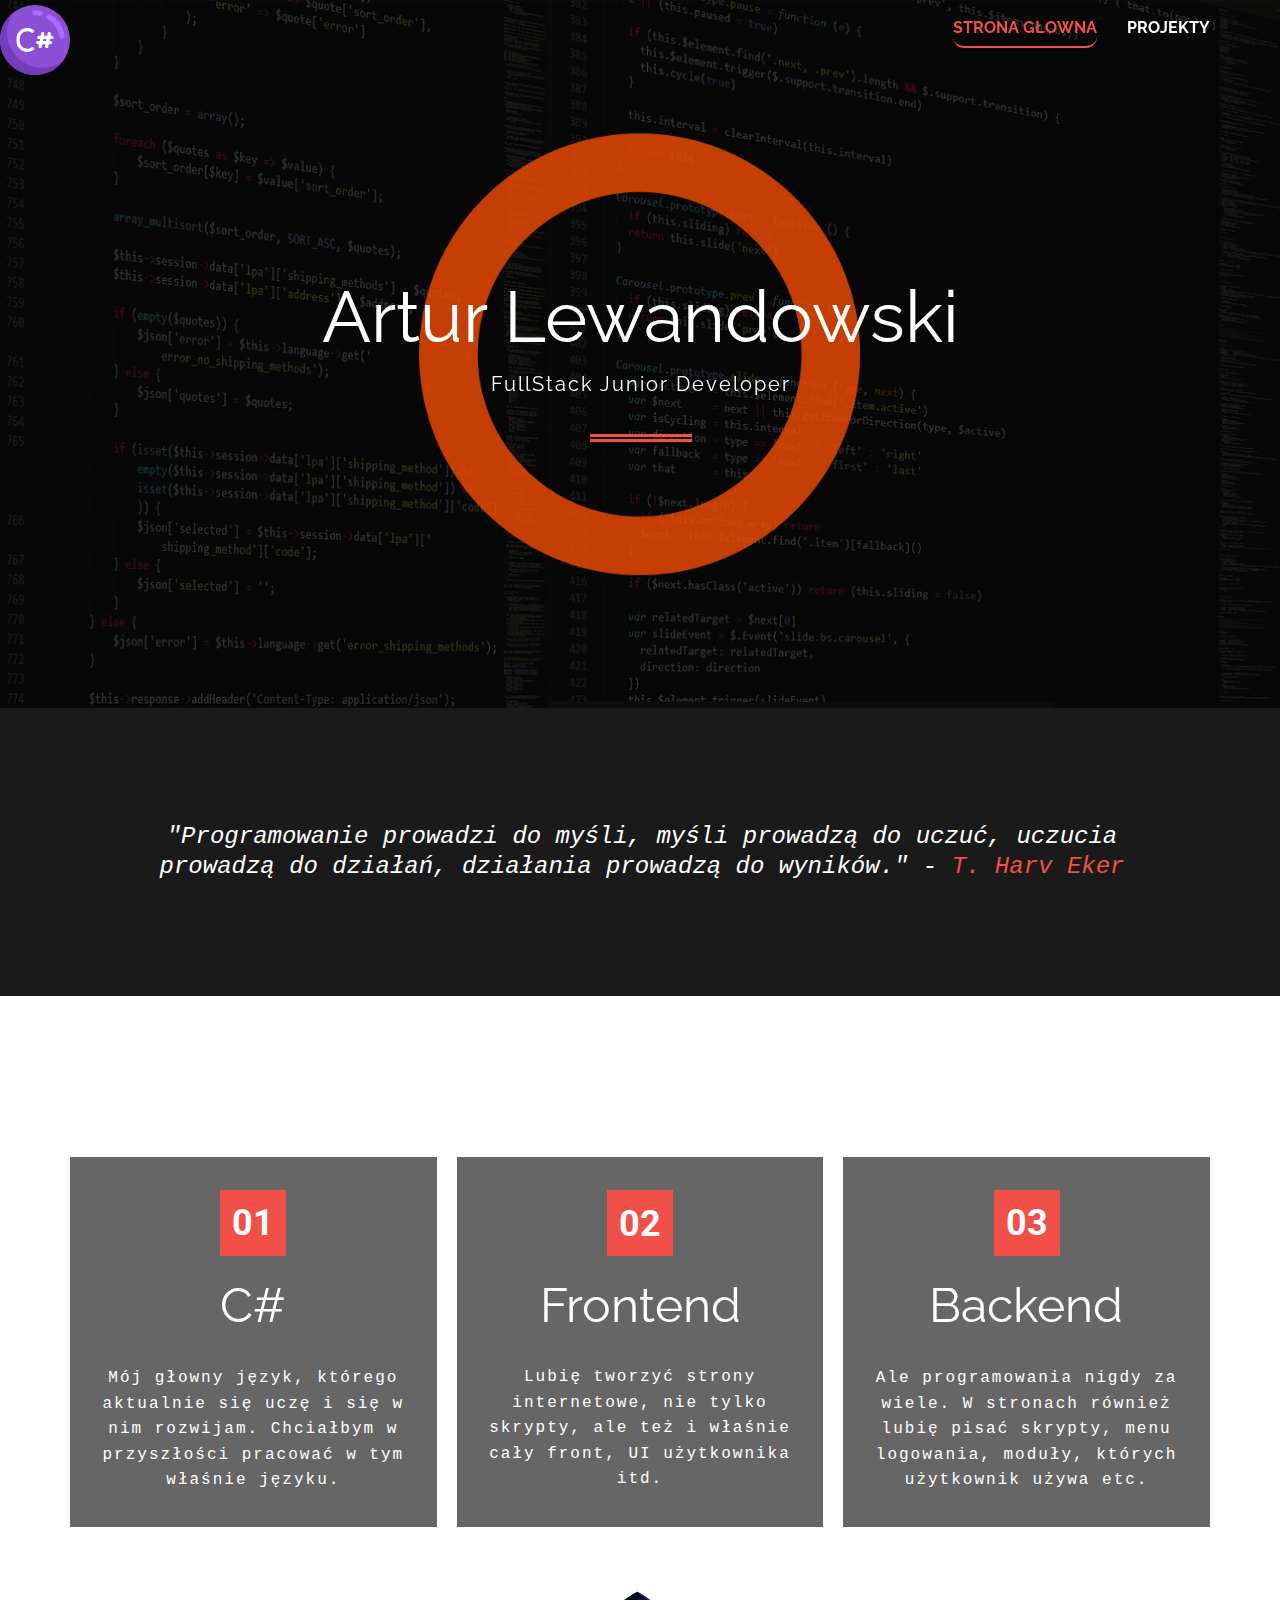
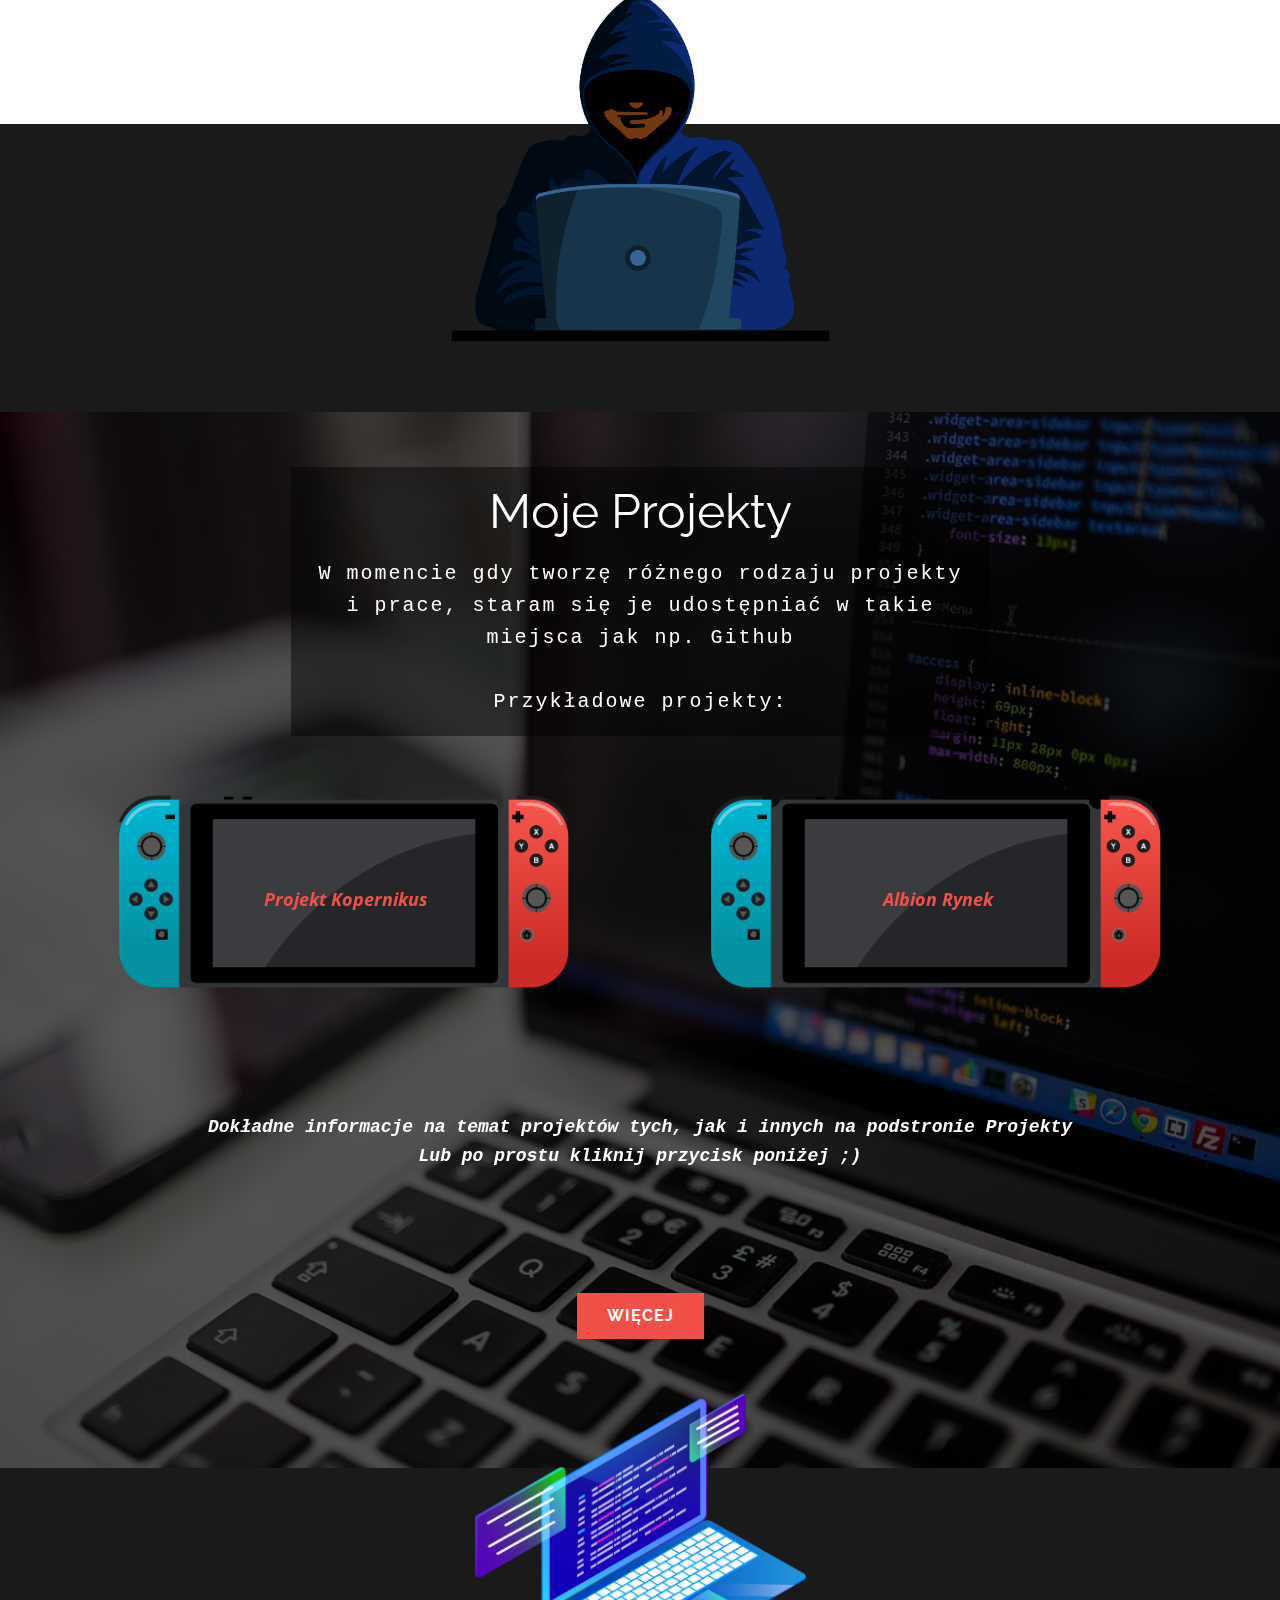
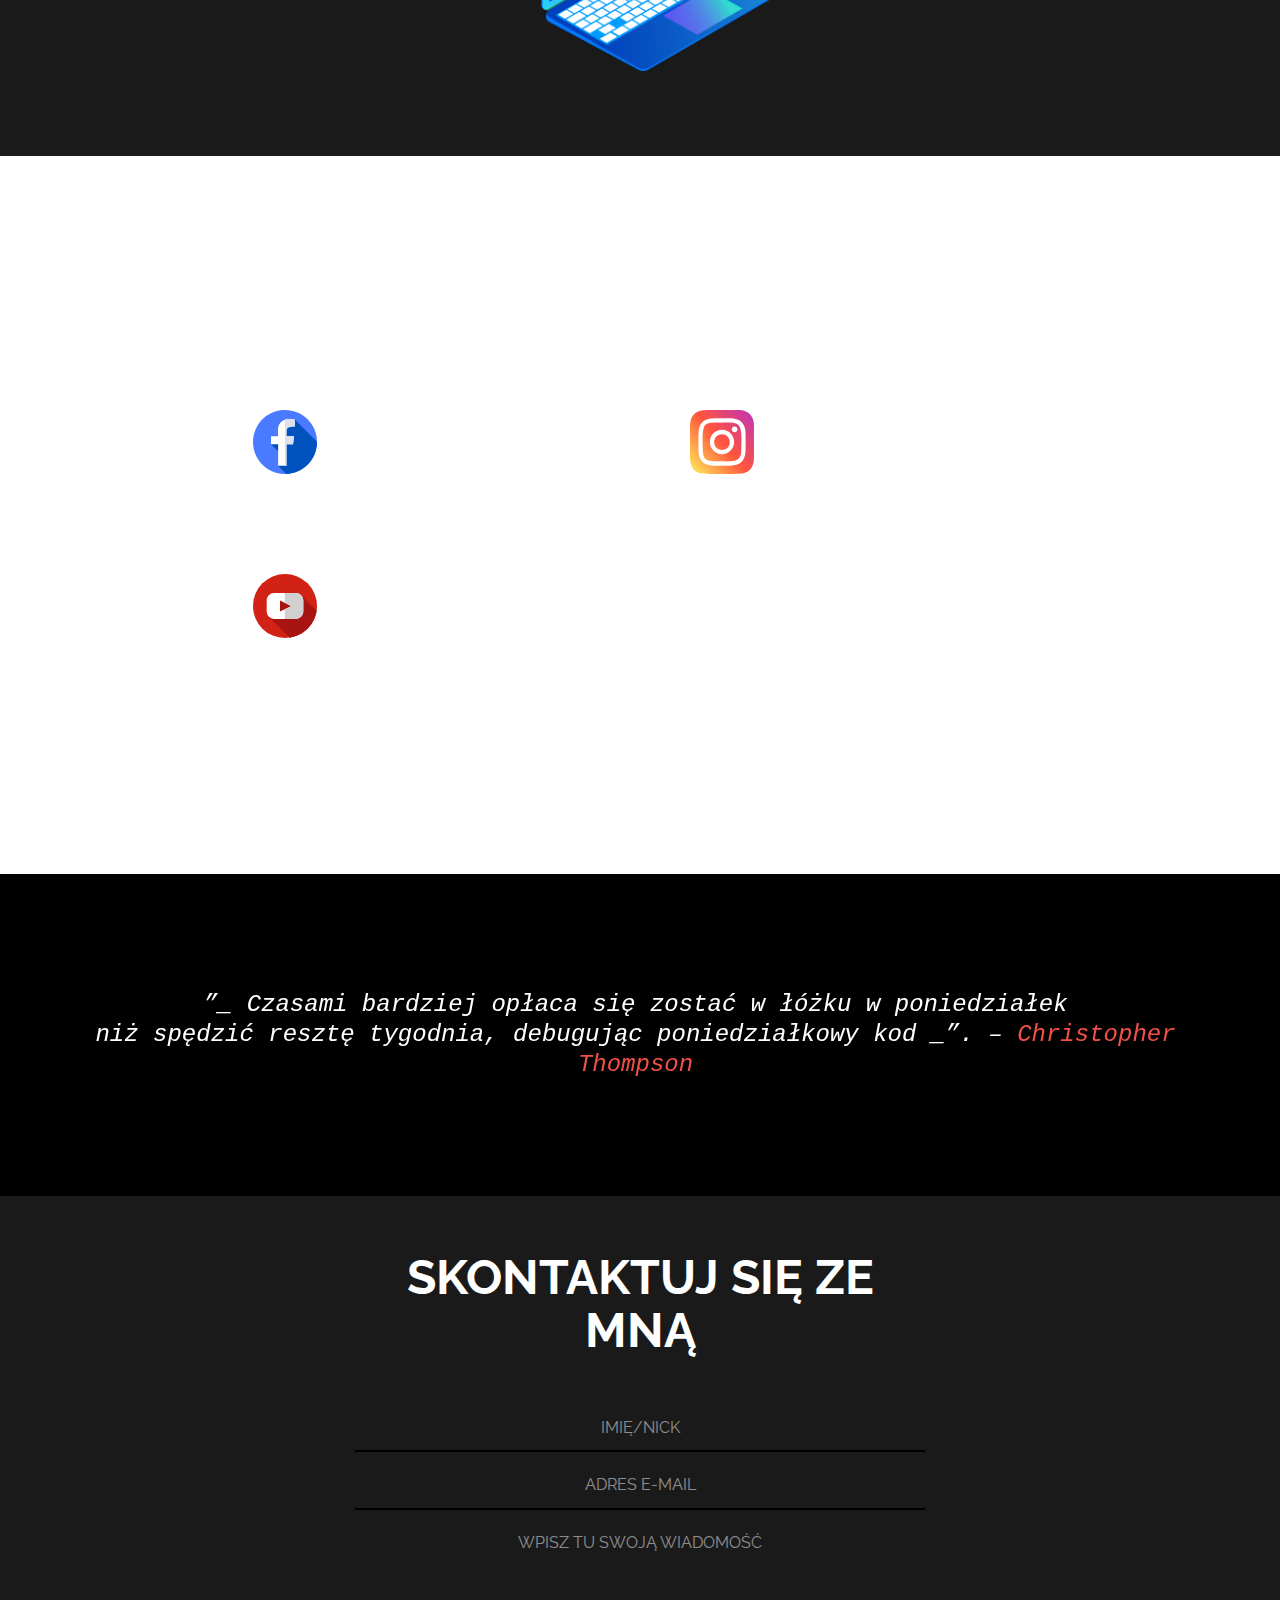
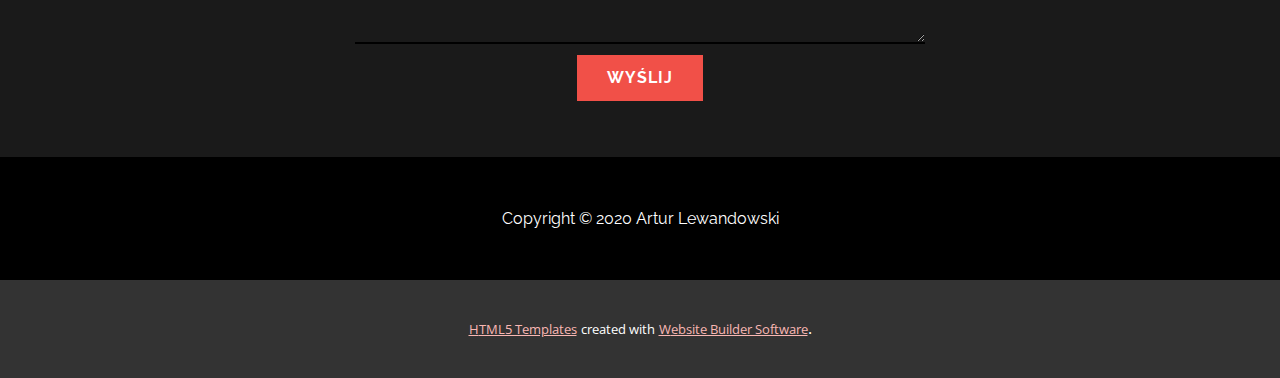
<file: Strona-głowna.html>
<!DOCTYPE html>
<html style="font-size: 16px;" lang="pl-PL">
  <head>
    <meta name="viewport" content="width=device-width, initial-scale=1.0">
    <meta charset="utf-8">
    <meta name="keywords" content="Web Development Studio, Internet Marketing, Find, Connect, Grow, Our Latest Projects, Why Us?, Industry Expertise + Laser-Focused Team =, SUCCESS, Ask Our Clients, Ask Our Clients">
    <meta name="description" content="">
    <meta name="page_type" content="np-template-header-footer-from-plugin">
    <title>Strona głowna</title>
    <link rel="stylesheet" href="nicepage.css" media="screen">
<link rel="stylesheet" href="Strona-głowna.css" media="screen">
    <script class="u-script" type="text/javascript" src="jquery.js" defer=""></script>
    <script class="u-script" type="text/javascript" src="nicepage.js" defer=""></script>
    <meta name="generator" content="Nicepage 3.1.0, nicepage.com">
    
    <link rel="icon" href="images/favicon.svg">
    <link id="u-theme-google-font" rel="stylesheet" href="https://fonts.googleapis.com/css?family=Roboto:100,100i,300,300i,400,400i,500,500i,700,700i,900,900i|Open+Sans:300,300i,400,400i,600,600i,700,700i,800,800i">
    <link id="u-page-google-font" rel="stylesheet" href="https://fonts.googleapis.com/css?family=Raleway:100,100i,200,200i,300,300i,400,400i,500,500i,600,600i,700,700i,800,800i,900,900i">
    
    
    
    
    
    
    
    
    
    
    <script type="application/ld+json">{
		"@context": "http://schema.org",
		"@type": "Organization",
		"name": "lewandowskiartur",
		"url": "index.html",
		"logo": "images/hashtag.svg"
}</script>
    <meta property="og:title" content="Strona głowna">
    <meta property="og:type" content="website">
    <meta name="theme-color" content="#f15048">
    <link rel="canonical" href="index.html">
    <meta property="og:url" content="index.html">
  </head>
  <body class="u-body u-overlap u-overlap-contrast u-overlap-transparent"><header class="u-clearfix u-grey-90 u-header u-sticky u-header" id="sec-2bc8"><nav class="u-align-left u-menu u-menu-dropdown u-nav-spacing-25 u-offcanvas u-menu-1" data-responsive-from="MD">
        <div class="menu-collapse u-custom-font u-font-raleway" style="font-size: 1rem; letter-spacing: 0px; text-transform: uppercase; font-weight: 700;">
          <a class="u-border-2 u-border-active-palette-1-base u-border-hover-palette-1-base u-border-no-left u-border-no-right u-border-no-top u-button-style u-custom-padding-bottom u-custom-top-bottom-menu-spacing u-nav-link u-radius-11 u-text-active-palette-1-base u-text-hover-palette-2-dark-1 u-text-white" href="#" style="font-size: calc(1em + 0.25px);">
            <svg class="u-svg-link" preserveAspectRatio="xMidYMin slice" viewBox="0 0 302 302" style="undefined"><use xmlns:xlink="http://www.w3.org/1999/xlink" xlink:href="#svg-7b92"></use></svg>
            <svg xmlns="http://www.w3.org/2000/svg" xmlns:xlink="http://www.w3.org/1999/xlink" version="1.1" id="svg-7b92" x="0px" y="0px" viewBox="0 0 302 302" style="enable-background:new 0 0 302 302;" xml:space="preserve" class="u-svg-content"><g><rect y="36" width="302" height="30"></rect><rect y="236" width="302" height="30"></rect><rect y="136" width="302" height="30"></rect>
</g><g></g><g></g><g></g><g></g><g></g><g></g><g></g><g></g><g></g><g></g><g></g><g></g><g></g><g></g><g></g></svg>
          </a>
        </div>
        <div class="u-custom-menu u-nav-container">
          <ul class="u-custom-font u-font-raleway u-nav u-spacing-30 u-unstyled u-nav-1"><li class="u-nav-item"><a class="u-border-2 u-border-active-palette-1-base u-border-hover-palette-1-base u-border-no-left u-border-no-right u-border-no-top u-button-style u-nav-link u-radius-11 u-text-active-palette-1-base u-text-hover-palette-2-dark-1 u-text-white" href="Strona-głowna.html" style="padding: 10px 0px;">Strona głowna</a>
</li><li class="u-nav-item"><a class="u-border-2 u-border-active-palette-1-base u-border-hover-palette-1-base u-border-no-left u-border-no-right u-border-no-top u-button-style u-nav-link u-radius-11 u-text-active-palette-1-base u-text-hover-palette-2-dark-1 u-text-white" href="Projekty.html" style="padding: 10px 0px;">Projekty</a>
</li></ul>
        </div>
        <div class="u-custom-menu u-nav-container-collapse">
          <div class="u-align-center u-container-style u-inner-container-layout u-opacity u-opacity-65 u-palette-1-base u-sidenav">
            <div class="u-sidenav-overflow">
              <div class="u-menu-close"></div>
              <ul class="u-align-center u-custom-font u-font-raleway u-nav u-popupmenu-items u-spacing-5 u-unstyled u-nav-2"><li class="u-nav-item"><a class="u-button-style u-nav-link" href="Strona-głowna.html" style="padding: 10px 0px;">Strona głowna</a>
</li><li class="u-nav-item"><a class="u-button-style u-nav-link" href="Projekty.html" style="padding: 10px 0px;">Projekty</a>
</li></ul>
            </div>
          </div>
          <div class="u-black u-menu-overlay u-opacity u-opacity-55"></div>
        </div>
      </nav><a href="Strona-głowna.html" data-page-id="284230834" class="u-align-left u-image u-image-round u-logo u-image-1" src="" data-image-width="512" data-image-height="512" title="Strona głowna">
        <img src="images/hashtag.svg" class="u-logo-image u-logo-image-1" data-image-width="70">
      </a></header> 
    <section class="u-clearfix u-image u-shading u-section-1" id="sec-3fbc" data-image-width="1280" data-image-height="703">
      <div class="u-clearfix u-sheet u-sheet-1">
        <img src="images/c2d8d751435d17546c6dcd8f5da95afb.png" alt="" class="u-image u-image-contain u-image-default u-image-1">
        <div class="u-container-style u-expanded-width-md u-expanded-width-sm u-expanded-width-xs u-group u-shape-rectangle u-group-1" data-animation-name="rotateIn" data-animation-duration="1000" data-animation-delay="0" data-animation-direction="">
          <div class="u-container-layout u-valign-middle-xs">
            <h1 class="u-align-center u-custom-font u-font-raleway u-text u-text-body-alt-color u-title u-text-1">Artur Lewandowski</h1>
            <p class="u-align-center u-custom-font u-font-raleway u-text u-text-body-alt-color u-text-2">FullStack Junior Developer</p>
            <div class="u-border-8 u-border-palette-1-base u-line u-line-horizontal u-line-1"></div>
          </div>
        </div>
      </div>
    </section>
    <section class="u-align-left u-clearfix u-grey-90 u-section-2" id="sec-52fe">
      <div class="u-clearfix u-sheet u-valign-middle u-sheet-1">
        <blockquote class="u-align-center u-custom-font u-font-courier-new u-text u-text-default u-text-1">"Programowanie prowadzi do myśli, myśli prowadzą do uczuć, uczucia prowadzą do działań, działania prowadzą do wyników." -&nbsp;<span class="u-text-palette-1-base">T. Harv Eker</span>
        </blockquote>
      </div>
    </section>
    <section class="skrollable u-clearfix u-image u-parallax u-shading u-section-3" id="sec-a9e4" data-image-width="1280" data-image-height="853">
      <div class="u-clearfix u-sheet u-sheet-1">
        <div class="u-clearfix u-expanded-width-lg u-expanded-width-md u-expanded-width-xl u-expanded-width-xs u-gutter-20 u-layout-wrap u-layout-wrap-1">
          <div class="u-layout">
            <div class="u-layout-row">
              <div class="u-black u-container-style u-expand-resize u-layout-cell u-left-cell u-opacity u-opacity-60 u-size-20 u-size-20-md u-layout-cell-1">
                <div class="u-container-layout u-valign-middle-lg u-valign-middle-sm u-valign-middle-xl">
                  <div class="u-palette-1-base u-shape u-shape-rectangle u-shape-1"></div>
                  <h3 class="u-align-center u-text u-text-body-alt-color u-text-1">01</h3>
                  <h2 class="u-align-center u-custom-font u-font-raleway u-text u-text-body-alt-color u-text-2" data-animation-name="lightSpeedIn" data-animation-duration="1000" data-animation-delay="0" data-animation-direction="">C#</h2>
                  <p class="u-align-center u-custom-font u-font-courier-new u-text u-text-body-alt-color u-text-3">Mój głowny język, którego aktualnie się uczę i się w nim rozwijam. Chciałbym w przyszłości pracować w tym właśnie języku.</p>
                </div>
              </div>
              <div class="u-black u-container-style u-layout-cell u-opacity u-opacity-60 u-size-20 u-size-20-md u-layout-cell-2">
                <div class="u-container-layout">
                  <div class="u-palette-1-base u-shape u-shape-rectangle u-shape-2"></div>
                  <h3 class="u-align-center u-text u-text-body-alt-color u-text-4">02</h3>
                  <h2 class="u-align-center u-custom-font u-font-raleway u-text u-text-body-alt-color u-text-5" data-animation-name="lightSpeedIn" data-animation-duration="1000" data-animation-delay="0" data-animation-direction="">Frontend</h2>
                  <p class="u-align-center u-custom-font u-font-courier-new u-text u-text-body-alt-color u-text-6">Lubię tworzyć strony internetowe, nie tylko skrypty, ale też i właśnie cały front, UI użytkownika itd.</p>
                </div>
              </div>
              <div class="u-black u-container-style u-layout-cell u-opacity u-opacity-60 u-right-cell u-size-20 u-size-20-md u-layout-cell-3">
                <div class="u-container-layout u-valign-middle-lg u-valign-middle-xl">
                  <div class="u-palette-1-base u-shape u-shape-rectangle u-shape-3"></div>
                  <h3 class="u-align-center u-text u-text-body-alt-color u-text-7">03</h3>
                  <h2 class="u-align-center u-custom-font u-font-raleway u-text u-text-body-alt-color u-text-8" data-animation-name="lightSpeedIn" data-animation-duration="1000" data-animation-delay="0" data-animation-direction="">Backend</h2>
                  <p class="u-align-center u-custom-font u-font-courier-new u-text u-text-body-alt-color u-text-9">Ale programowania nigdy za wiele. W stronach również lubię pisać skrypty, menu logowania, moduły, których użytkownik używa etc.</p>
                </div>
              </div>
            </div>
          </div>
        </div>
      </div>
    </section>
    <section class="u-clearfix u-expand-resize u-grey-90 u-section-4" id="sec-922c">
      <div class="u-clearfix u-sheet u-sheet-1">
        <img class="u-align-center u-image u-image-contain u-image-1" src="images/Pngtreehackerwiththehoodieand_5425917.png">
      </div>
    </section>
    <section class="u-align-center u-clearfix u-image u-shading u-section-5" id="sec-5405" data-image-width="1280" data-image-height="853">
      <div class="u-clearfix u-sheet u-sheet-1">
        <div class="u-black u-container-style u-group u-opacity u-opacity-45 u-shape-rectangle u-group-1">
          <div class="u-container-layout u-valign-middle-md u-valign-middle-sm u-container-layout-1">
            <h2 class="u-align-center u-custom-font u-font-raleway u-text u-text-1" data-animation-name="jackInTheBox" data-animation-duration="1000" data-animation-delay="0" data-animation-direction="">Moje Projekty</h2>
            <p class="u-align-center u-custom-font u-font-courier-new u-text u-text-2" data-animation-name="flipIn" data-animation-duration="1000" data-animation-delay="0" data-animation-direction="X">W momencie gdy tworzę różnego rodzaju projekty i prace, staram się je udostępniać w takie miejsca jak np. Github<br>
              <br>Przykładowe projekty:
            </p>
          </div>
        </div>
        <div class="u-clearfix u-expanded-width u-gutter-44 u-layout-wrap u-layout-wrap-1">
          <div class="u-layout">
            <div class="u-layout-row">
              <div class="u-align-center u-container-style u-effect-hover-zoom u-layout-cell u-size-30 u-layout-cell-1" data-image-width="5001" data-image-height="5001" data-href="https://github.com/Lewan24/_Kopernik_XXI.w" data-target="_blank">
                <div class="u-background-effect u-expanded">
                  <div class="u-background-effect-image u-expanded u-image u-image-1" data-image-width="5001" data-image-height="5001"></div>
                </div>
                <div class="u-container-layout u-valign-middle u-container-layout-2">
                  <blockquote class="u-text u-text-default u-text-palette-1-base u-text-3" data-animation-name="rollIn" data-animation-duration="1000" data-animation-delay="0" data-animation-direction="">Projekt Kopernikus</blockquote>
                </div>
              </div>
              <div class="u-align-center u-container-style u-effect-hover-zoom u-layout-cell u-size-30 u-layout-cell-2" data-image-width="5001" data-image-height="5001" data-href="https://github.com/Lewan24/AlbionRynekC-" data-target="_blank">
                <div class="u-background-effect u-expanded">
                  <div class="u-background-effect-image u-expanded u-image u-image-2" data-image-width="5001" data-image-height="5001"></div>
                </div>
                <div class="u-container-layout u-valign-middle u-container-layout-3">
                  <blockquote class="u-text u-text-default u-text-palette-1-base u-text-4" data-animation-name="rollIn" data-animation-duration="1000" data-animation-delay="0" data-animation-direction="">Albion Rynek</blockquote>
                </div>
              </div>
            </div>
          </div>
        </div>
        <p class="u-custom-font u-font-courier-new u-text u-text-default u-text-5" data-animation-name="fadeIn" data-animation-duration="1000" data-animation-delay="0" data-animation-direction="">Dokładne informacje na temat projektów tych, jak i innych na podstronie Projekty<br>Lub po prostu kliknij przycisk poniżej ;)<span style="font-style: italic;"></span>
        </p>
        <a href="Projekty.html" data-page-id="2606409400" class="przyciskWiecejNaStronieGlownej u-btn u-button-style u-custom-font u-font-raleway u-hover-palette-1-dark-1 u-palette-1-base u-btn-1">Więcej</a>
      </div>
    </section>
    <section class="u-align-center u-clearfix u-grey-90 u-section-6" id="sec-cf4f">
      <div class="u-clearfix u-sheet u-sheet-1">
        <img src="images/laptop.png" alt="" class="u-align-center u-image u-image-contain u-image-default u-preserve-proportions u-image-1" data-image-width="1363" data-image-height="1144">
      </div>
    </section>
    <section class="skrollable u-align-center u-clearfix u-image u-parallax u-section-7" id="sec-5e11" data-image-width="1125" data-image-height="640">
      <div class="u-clearfix u-sheet u-valign-top-lg u-valign-top-xl u-sheet-1">
        <div class="u-align-center u-container-style u-expanded-width-xs u-group u-group-1">
          <div class="u-container-layout u-container-layout-1">
            <h2 class="u-custom-font u-font-raleway u-text u-text-body-alt-color u-text-1" data-animation-name="bounceIn" data-animation-duration="1000" data-animation-delay="0" data-animation-direction="">Zaobserwuj i&nbsp;<br>dołącz do Ekipy :)
            </h2>
          </div>
        </div>
        <div class="u-clearfix u-gutter-100 u-layout-wrap u-layout-wrap-1">
          <div class="u-layout">
            <div class="u-layout-col">
              <div class="u-size-30">
                <div class="u-layout-row">
                  <div class="u-align-left u-container-style u-expand-resize u-layout-cell u-left-cell u-size-30 u-layout-cell-1" data-href="https://www.facebook.com/artur.lewandowski.1612/" data-target="_blank">
                    <div class="u-container-layout u-valign-middle"><span class="u-align-left u-icon u-icon-circle u-text-palette-1-base u-icon-1"><svg class="u-svg-link" preserveAspectRatio="xMidYMin slice" viewBox="0 0 512 512" style=""><use xmlns:xlink="http://www.w3.org/1999/xlink" xlink:href="#svg-421f"></use></svg><svg xmlns="http://www.w3.org/2000/svg" xmlns:xlink="http://www.w3.org/1999/xlink" version="1.1" xml:space="preserve" class="u-svg-content" viewBox="0 0 512 512" id="svg-421f"><path d="m512 256c0 141.386719-114.613281 256-256 256s-256-114.613281-256-256 114.613281-256 256-256 256 114.613281 256 256zm0 0" fill="#4a7aff"></path><path d="m267.234375 511.738281c136.171875-5.878906 244.765625-118.121093 244.765625-255.738281 0-.996094-.027344-1.988281-.039062-2.984375l-177.699219-177.703125-190 198.59375 105.566406 105.566406-48.675781 66.183594zm0 0" fill="#0053bf"></path><path d="m334.261719 75.3125v57.96875s-66.554688-9.660156-66.554688 33.277344v42.9375h60.113281l-7.511718 65.480468h-52.601563v170.679688h-66.554687v-170.679688l-56.894532-1.074218v-64.40625h55.820313v-49.378906s-3.683594-73.457032 68.703125-86.949219c30.058594-5.605469 65.480469 2.144531 65.480469 2.144531zm0 0" fill="#fff"></path><path d="m334.261719 133.28125v-57.96875s-35.421875-7.75-65.480469-2.144531c-4.695312.875-9.0625 2.007812-13.136719 3.347656v369.140625h12.0625v-170.679688h52.597657l7.515624-65.480468h-60.113281s0 0 0-42.9375 66.554688-33.277344 66.554688-33.277344zm0 0" fill="#dce1eb"></path></svg></span>
                      <h3 class="u-custom-font u-font-courier-new u-text u-text-body-alt-color u-text-2" data-animation-name="flash" data-animation-duration="1000" data-animation-delay="0" data-animation-direction="">Facebook</h3>
                    </div>
                  </div>
                  <div class="u-align-left u-container-style u-layout-cell u-right-cell u-size-30 u-layout-cell-2" data-href="https://www.instagram.com/lewanmordor/" data-target="_blank">
                    <div class="u-container-layout u-valign-middle"><span class="u-align-left u-icon u-icon-rectangle u-icon-2"><svg class="u-svg-link" preserveAspectRatio="xMidYMin slice" viewBox="0 0 24 24" style=""><use xmlns:xlink="http://www.w3.org/1999/xlink" xlink:href="#svg-0d0a"></use></svg><svg xmlns="http://www.w3.org/2000/svg" xmlns:xlink="http://www.w3.org/1999/xlink" version="1.1" xml:space="preserve" class="u-svg-content" viewBox="0 0 24 24" id="svg-0d0a"><linearGradient id="SVGID_1_" gradientTransform="matrix(0 -1.982 -1.844 0 -132.522 -51.077)" gradientUnits="userSpaceOnUse" x1="-37.106" x2="-26.555" y1="-72.705" y2="-84.047"><stop offset="0" stop-color="#fd5"></stop><stop offset=".5" stop-color="#ff543e"></stop><stop offset="1" stop-color="#c837ab"></stop>
</linearGradient><path d="m1.5 1.633c-1.886 1.959-1.5 4.04-1.5 10.362 0 5.25-.916 10.513 3.878 11.752 1.497.385 14.761.385 16.256-.002 1.996-.515 3.62-2.134 3.842-4.957.031-.394.031-13.185-.001-13.587-.236-3.007-2.087-4.74-4.526-5.091-.559-.081-.671-.105-3.539-.11-10.173.005-12.403-.448-14.41 1.633z" fill="url(#SVGID_1_)"></path><path d="m11.998 3.139c-3.631 0-7.079-.323-8.396 3.057-.544 1.396-.465 3.209-.465 5.805 0 2.278-.073 4.419.465 5.804 1.314 3.382 4.79 3.058 8.394 3.058 3.477 0 7.062.362 8.395-3.058.545-1.41.465-3.196.465-5.804 0-3.462.191-5.697-1.488-7.375-1.7-1.7-3.999-1.487-7.374-1.487zm-.794 1.597c7.574-.012 8.538-.854 8.006 10.843-.189 4.137-3.339 3.683-7.211 3.683-7.06 0-7.263-.202-7.263-7.265 0-7.145.56-7.257 6.468-7.263zm5.524 1.471c-.587 0-1.063.476-1.063 1.063s.476 1.063 1.063 1.063 1.063-.476 1.063-1.063-.476-1.063-1.063-1.063zm-4.73 1.243c-2.513 0-4.55 2.038-4.55 4.551s2.037 4.55 4.55 4.55 4.549-2.037 4.549-4.55-2.036-4.551-4.549-4.551zm0 1.597c3.905 0 3.91 5.908 0 5.908-3.904 0-3.91-5.908 0-5.908z" fill="#fff"></path></svg></span>
                      <h3 class="u-custom-font u-font-courier-new u-text u-text-body-alt-color u-text-3" data-animation-name="flash" data-animation-duration="1000" data-animation-delay="0" data-animation-direction="">Instagram</h3>
                    </div>
                  </div>
                </div>
              </div>
              <div class="u-size-30">
                <div class="u-layout-row">
                  <div class="u-align-left u-container-style u-layout-cell u-left-cell u-size-30 u-layout-cell-3" data-href="https://www.youtube.com/channel/UCF6tYm_AxLnRnS0eD_x0qng?view_as=subscriber" data-target="_blank">
                    <div class="u-container-layout u-valign-middle"><span class="u-align-left u-icon u-icon-circle u-text-palette-1-base u-icon-3"><svg class="u-svg-link" preserveAspectRatio="xMidYMin slice" viewBox="0 0 512 512" style=""><use xmlns:xlink="http://www.w3.org/1999/xlink" xlink:href="#svg-9f2d"></use></svg><svg xmlns="http://www.w3.org/2000/svg" xmlns:xlink="http://www.w3.org/1999/xlink" version="1.1" xml:space="preserve" class="u-svg-content" viewBox="0 0 512 512" x="0px" y="0px" id="svg-9f2d" style="enable-background:new 0 0 512 512;"><circle style="fill:#D22215;" cx="256" cy="256" r="256"></circle><path style="fill:#A81411;" d="M384.857,170.339c-7.677,2.343-15.682,4.356-23.699,6.361
	c-56.889,12.067-132.741-20.687-165.495,32.754c-27.317,42.494-35.942,95.668-67.017,133.663L294.629,509.1
	c110.47-16.72,197.773-104.036,214.476-214.511L384.857,170.339z"></path><path style="fill:#FFFFFF;" d="M341.649,152.333H170.351c-33.608,0-60.852,27.245-60.852,60.852v85.632
	c0,33.608,27.245,60.852,60.852,60.852h171.298c33.608,0,60.852-27.245,60.852-60.852v-85.632
	C402.501,179.578,375.256,152.333,341.649,152.333L341.649,152.333z M300.494,260.167l-80.12,38.212
	c-2.136,1.019-4.603-0.536-4.603-2.901v-78.814c0-2.4,2.532-3.955,4.67-2.87l80.12,40.601
	C302.947,255.602,302.904,259.019,300.494,260.167L300.494,260.167z"></path><path style="fill:#D1D1D1;" d="M341.649,152.333h-87.373v78.605l46.287,23.455c2.384,1.208,2.341,4.624-0.069,5.773l-46.218,22.044
	v77.459h87.373c33.608,0,60.852-27.245,60.852-60.852v-85.632C402.501,179.578,375.256,152.333,341.649,152.333z"></path></svg></span>
                      <h3 class="u-custom-font u-font-courier-new u-text u-text-body-alt-color u-text-4" data-animation-name="flash" data-animation-duration="1000" data-animation-delay="0" data-animation-direction="">Youtube</h3>
                    </div>
                  </div>
                  <div class="u-align-left u-container-style u-layout-cell u-right-cell u-size-30 u-layout-cell-4" data-href="https://github.com/Lewan24" data-target="_blank">
                    <div class="u-container-layout u-valign-middle"><span class="u-align-left u-icon u-icon-rectangle u-text-white u-icon-4"><svg class="u-svg-link" preserveAspectRatio="xMidYMin slice" viewBox="0 0 24 24" style=""><use xmlns:xlink="http://www.w3.org/1999/xlink" xlink:href="#svg-3fe2"></use></svg><svg xmlns="http://www.w3.org/2000/svg" xmlns:xlink="http://www.w3.org/1999/xlink" version="1.1" xml:space="preserve" class="u-svg-content" viewBox="0 0 24 24" id="svg-3fe2" style=""><path d="m12 .5c-6.63 0-12 5.28-12 11.792 0 5.211 3.438 9.63 8.205 11.188.6.111.82-.254.82-.567 0-.28-.01-1.022-.015-2.005-3.338.711-4.042-1.582-4.042-1.582-.546-1.361-1.335-1.725-1.335-1.725-1.087-.731.084-.716.084-.716 1.205.082 1.838 1.215 1.838 1.215 1.07 1.803 2.809 1.282 3.495.981.108-.763.417-1.282.76-1.577-2.665-.295-5.466-1.309-5.466-5.827 0-1.287.465-2.339 1.235-3.164-.135-.298-.54-1.497.105-3.121 0 0 1.005-.316 3.3 1.209.96-.262 1.98-.392 3-.398 1.02.006 2.04.136 3 .398 2.28-1.525 3.285-1.209 3.285-1.209.645 1.624.24 2.823.12 3.121.765.825 1.23 1.877 1.23 3.164 0 4.53-2.805 5.527-5.475 5.817.42.354.81 1.077.81 2.182 0 1.578-.015 2.846-.015 3.229 0 .309.21.678.825.56 4.801-1.548 8.236-5.97 8.236-11.173 0-6.512-5.373-11.792-12-11.792z" fill="currentColor"></path></svg></span>
                      <h3 class="u-custom-font u-font-courier-new u-text u-text-body-alt-color u-text-5" data-animation-name="flash" data-animation-duration="1000" data-animation-delay="0" data-animation-direction="">Github</h3>
                    </div>
                  </div>
                </div>
              </div>
            </div>
          </div>
        </div>
      </div>
    </section>
    <section class="u-align-left u-black u-clearfix u-section-8" id="sec-144f">
      <div class="u-clearfix u-sheet u-valign-middle u-sheet-1">
        <blockquote class="u-align-center u-custom-font u-font-courier-new u-indent-11 u-text u-text-default u-text-1" data-animation-name="pulse" data-animation-duration="1000" data-animation-delay="0" data-animation-direction=""> &nbsp;”_ Czasami bardziej opłaca się zostać w łóżku w poniedziałek&nbsp;<br>niż spędzić resztę tygodnia, debugując poniedziałkowy kod _”. – <span class="u-text-palette-1-base">Christopher Thompson</span>
        </blockquote>
      </div>
    </section>
    <section class="u-align-center u-clearfix u-grey-90 u-section-9" id="sec-1dcc">
      <div class="u-clearfix u-sheet u-sheet-1">
        <h1 class="u-custom-font u-font-raleway u-text u-text-body-alt-color u-text-1">SKONTAKTUJ SIĘ ZE MNĄ</h1>
        <div class="u-align-center u-form u-form-1">
          <form action="https://formspree.io/f/mbjpprkg" method="POST" class="u-clearfix u-form-custom-backend u-form-spacing-10 u-form-vertical u-inner-form" style="padding: 0px;" source="custom" name="form" redirect="true">
            <div class="u-form-group u-form-name">
              <label for="name-3b9a" class="u-custom-font u-font-courier-new u-form-control-hidden u-label">Name</label>
              <input type="text" placeholder="Imię/Nick" id="name-3b9a" name="name" class="u-border-2 u-border-black u-border-no-left u-border-no-right u-border-no-top u-custom-font u-font-raleway u-input u-input-rectangle u-input-1" required="">
            </div>
            <div class="u-form-email u-form-group">
              <label for="email-3b9a" class="u-custom-font u-font-courier-new u-form-control-hidden u-label">Email</label>
              <input type="email" placeholder="Adres E-mail" id="email-3b9a" name="email" class="u-border-2 u-border-black u-border-no-left u-border-no-right u-border-no-top u-custom-font u-font-raleway u-input u-input-rectangle u-input-2" required="">
            </div>
            <div class="u-form-group u-form-message">
              <label for="message-3b9a" class="u-custom-font u-font-courier-new u-form-control-hidden u-label">Message</label>
              <textarea placeholder="Wpisz tu swoją wiadomość" rows="4" cols="50" id="message-3b9a" name="message" class="u-border-2 u-border-black u-border-no-left u-border-no-right u-border-no-top u-custom-font u-font-raleway u-input u-input-rectangle u-input-3" required=""></textarea>
            </div>
            <div class="u-align-center u-form-group u-form-submit">
              <a href="#" class="u-btn u-btn-submit u-button-style u-custom-font u-font-raleway u-hover-palette-1-dark-1 u-palette-1-base u-btn-1">Wyślij<br>
              </a>
              <input type="submit" value="submit" class="u-form-control-hidden">
            </div>
            <div class="u-form-send-message u-form-send-success">Dzięki za wiadomość! Jak tylko znajdę chwilkę to biorę się za przeczytanie :D</div>
            <div class="u-form-send-error u-form-send-message">Niestety nie udało się wysłać wiadomości :(</div>
            <input type="hidden" value="" name="recaptchaResponse">
          </form>
        </div>
      </div>
    </section>
    
    
    <footer class="u-align-center u-black u-clearfix u-footer u-footer" id="sec-c596"><div class="u-clearfix u-sheet u-valign-middle u-sheet-1">
        <p class="u-custom-font u-font-raleway u-small-text u-text u-text-variant u-text-1">Copyright © 2020 Artur Lewandowski</p>
      </div></footer>
    <section class="u-backlink u-clearfix u-grey-80">
      <a class="u-link" href="https://nicepage.com/html5-template" target="_blank">
        <span>HTML5 Templates</span>
      </a>
      <p class="u-text">
        <span>created with</span>
      </p>
      <a class="u-link" href="https://nicepage.com/" target="_blank">
        <span>Website Builder Software</span>
      </a>. 
    </section><span style="height: 62px; width: 62px; margin-left: 0px; margin-right: auto; margin-top: 0px; right: 20px; bottom: 20px; background-image: linear-gradient(to right, #f15048, #f7c20d);" class="u-back-to-top u-gradient u-icon u-icon-circle u-spacing-14" data-href="#">
        <svg class="u-svg-link" preserveAspectRatio="xMidYMin slice" viewBox="0 0 551.13 551.13"><use xmlns:xlink="http://www.w3.org/1999/xlink" xlink:href="#svg-1d98"></use></svg>
        <svg class="u-svg-content" enable-background="new 0 0 551.13 551.13" viewBox="0 0 551.13 551.13" xmlns="http://www.w3.org/2000/svg" id="svg-1d98"><path d="m275.565 189.451 223.897 223.897h51.668l-275.565-275.565-275.565 275.565h51.668z"></path></svg>
    </span>
  </body>
</html>
</file>
<file: Strona-głowna.css>
.u-section-1 {
  background-image: linear-gradient(0deg, rgba(0,0,0,0.75), rgba(0,0,0,0.75)), url("images/57e8d2404257a814f6da8c7dda793678153bdee757596c48732f73d49448cc5cbb_1280.png");
  background-position: 50% 50%;
}

.u-section-1 .u-sheet-1 {
  min-height: 708px;
}

.u-section-1 .u-image-1 {
  width: 529px;
  height: 457px;
  margin: 130px auto 0;
}

.u-section-1 .u-group-1 {
  width: 739px;
  min-height: 456px;
  animation-duration: 1000ms;
  margin: -455px auto 67px;
}

.u-section-1 .u-text-1 {
  font-size: 4.5rem;
  font-weight: normal;
  margin: 145px 20px 0;
}

.u-section-1 .u-text-2 {
  font-size: 1.25rem;
  letter-spacing: 2px;
  margin: 12px 20px 0;
}

.u-section-1 .u-line-1 {
  width: 102px;
  height: 10px;
  transform-origin: left center 0px;
  border-style: double;
  margin: 34px auto 45px;
}

@media (max-width: 1199px) {
  .u-section-1 .u-sheet-1 {
    min-height: 651px;
  }

  .u-section-1 .u-image-1 {
    width: 436px;
  }

  .u-section-1 .u-group-1 {
    width: 745px;
    margin-top: -456px;
    margin-bottom: 71px;
  }

  .u-section-1 .u-text-1 {
    position: relative;
    margin-left: 16px;
    margin-right: 16px;
  }

  .u-section-1 .u-text-2 {
    position: relative;
    margin-left: 16px;
    margin-right: 16px;
  }

  .u-section-1 .u-line-1 {
    width: 84px;
  }
}

@media (max-width: 991px) {
  .u-section-1 .u-sheet-1 {
    min-height: 652px;
  }

  .u-section-1 .u-image-1 {
    width: 334px;
  }

  .u-section-1 .u-group-1 {
    margin-right: initial;
    margin-left: initial;
    width: auto;
  }

  .u-section-1 .u-text-1 {
    margin-left: 13px;
    margin-right: 13px;
  }

  .u-section-1 .u-text-2 {
    margin-left: 13px;
    margin-right: 13px;
  }

  .u-section-1 .u-line-1 {
    width: 65px;
  }
}

@media (max-width: 767px) {
  .u-section-1 .u-sheet-1 {
    min-height: 563px;
  }

  .u-section-1 .u-image-1 {
    width: 313px;
    margin-top: 35px;
  }

  .u-section-1 .u-group-1 {
    margin-top: -438px;
    margin-bottom: 54px;
    width: auto;
    margin-right: initial;
    margin-left: initial;
  }

  .u-section-1 .u-text-1 {
    font-size: 3.75rem;
    margin-top: 106px;
    margin-left: 9px;
    margin-right: 9px;
  }

  .u-section-1 .u-text-2 {
    font-size: 1.125rem;
    margin-left: 9px;
    margin-right: 9px;
  }

  .u-section-1 .u-line-1 {
    width: 61px;
    transform-origin: left center 0;
    margin-top: 36px;
  }
}

@media (max-width: 575px) {
  .u-section-1 .u-image-1 {
    width: 263px;
  }

  .u-section-1 .u-text-1 {
    margin-left: 6px;
    margin-right: 6px;
  }

  .u-section-1 .u-text-2 {
    margin-left: 6px;
    margin-right: 6px;
  }

  .u-section-1 .u-line-1 {
    width: 51px;
  }
}.u-section-2 {
  background-image: none;
}

.u-section-2 .u-sheet-1 {
  min-height: 288px;
}

.u-section-2 .u-text-1 {
  font-size: 1.5rem;
  margin: 60px 49px;
}

@media (max-width: 1199px) {
  .u-section-2 .u-text-1 {
    margin-left: 40px;
    margin-right: 40px;
  }
}

@media (max-width: 991px) {
  .u-section-2 .u-text-1 {
    margin-left: 31px;
    margin-right: 31px;
  }
}

@media (max-width: 767px) {
  .u-section-2 .u-text-1 {
    margin-left: 23px;
    margin-right: 23px;
  }
}

@media (max-width: 575px) {
  .u-section-2 .u-text-1 {
    margin-left: 14px;
    margin-right: 14px;
  }
}.u-section-3 {
  background-image: linear-gradient(0deg, rgba(0,0,0,0.6), rgba(0,0,0,0.6)), url("images/51e3d442435ab108f5d084609629317e113fdce15b4c704f752778d7934bcd5b_1280.jpg");
}

.u-section-3 .u-sheet-1 {
  min-height: 728px;
}

.u-section-3 .u-layout-wrap-1 {
  margin: 161px auto 60px 0;
}

.u-section-3 .u-layout-cell-1 {
  min-height: 360px;
  background-image: none;
}

.u-section-3 .u-shape-1 {
  width: 66px;
  height: 66px;
  margin: 33px auto 0;
}

.u-section-3 .u-text-1 {
  font-size: 2.25rem;
  width: 55px;
  font-weight: 700;
  margin: -54px auto 0;
}

.u-section-3 .u-text-2 {
  font-size: 3rem;
  animation-duration: 1000ms;
  font-weight: normal;
  margin: 34px 21px 0;
}

.u-section-3 .u-text-3 {
  font-size: 1rem;
  letter-spacing: 2px;
  margin: 34px 21px 33px;
}

.u-section-3 .u-layout-cell-2 {
  background-image: none;
  min-height: 360px;
}

.u-section-3 .u-shape-2 {
  width: 66px;
  height: 66px;
  margin: 33px auto 0 150px;
}

.u-section-3 .u-text-4 {
  font-weight: 700;
  font-size: 2.25rem;
  width: 55px;
  margin: -53px auto 0;
}

.u-section-3 .u-text-5 {
  font-size: 3rem;
  animation-duration: 1000ms;
  font-weight: normal;
  margin: 33px 21px 0;
}

.u-section-3 .u-text-6 {
  font-size: 1rem;
  letter-spacing: 2px;
  margin: 33px 21px 34px;
}

.u-section-3 .u-layout-cell-3 {
  background-image: none;
  min-height: 360px;
}

.u-section-3 .u-shape-3 {
  width: 66px;
  height: 66px;
  margin: 33px auto 0;
}

.u-section-3 .u-text-7 {
  font-weight: 700;
  font-size: 2.25rem;
  width: 55px;
  margin: -54px auto 0;
}

.u-section-3 .u-text-8 {
  font-size: 3rem;
  animation-duration: 1000ms;
  font-weight: normal;
  margin: 34px 21px 0;
}

.u-section-3 .u-text-9 {
  font-size: 1rem;
  letter-spacing: 2px;
  margin: 34px 21px 33px;
}

@media (max-width: 1199px) {
  .u-section-3 {
    background-position: 50% 50%;
  }

  .u-section-3 .u-sheet-1 {
    min-height: 722px;
  }

  .u-section-3 .u-layout-wrap-1 {
    margin-right: initial;
    margin-left: initial;
  }

  .u-section-3 .u-shape-1 {
    width: 54px;
  }

  .u-section-3 .u-text-1 {
    width: 45px;
    position: relative;
  }

  .u-section-3 .u-text-2 {
    position: relative;
    margin-left: 17px;
    margin-right: 17px;
  }

  .u-section-3 .u-text-3 {
    position: relative;
    margin-left: 17px;
    margin-right: 17px;
  }

  .u-section-3 .u-shape-2 {
    width: 54px;
    margin-left: 124px;
  }

  .u-section-3 .u-text-4 {
    width: 45px;
  }

  .u-section-3 .u-text-5 {
    position: relative;
    margin-left: 17px;
    margin-right: 17px;
  }

  .u-section-3 .u-text-6 {
    margin-left: 17px;
    margin-right: 17px;
  }

  .u-section-3 .u-shape-3 {
    width: 54px;
  }

  .u-section-3 .u-text-7 {
    width: 45px;
    position: relative;
  }

  .u-section-3 .u-text-8 {
    position: relative;
    margin-left: 17px;
    margin-right: 17px;
  }

  .u-section-3 .u-text-9 {
    position: relative;
    margin-left: 17px;
    margin-right: 17px;
  }
}

@media (max-width: 991px) {
  .u-section-3 .u-sheet-1 {
    min-height: 771px;
  }

  .u-section-3 .u-layout-cell-1 {
    min-height: 404px;
  }

  .u-section-3 .u-shape-1 {
    width: 66px;
  }

  .u-section-3 .u-text-1 {
    width: 51px;
  }

  .u-section-3 .u-text-2 {
    margin-top: 33px;
    margin-left: 13px;
    margin-right: 13px;
  }

  .u-section-3 .u-text-3 {
    margin: 21px 13px 40px;
  }

  .u-section-3 .u-layout-cell-2 {
    min-height: 404px;
  }

  .u-section-3 .u-shape-2 {
    width: 66px;
    margin-left: auto;
  }

  .u-section-3 .u-text-4 {
    width: 50px;
    margin-top: -54px;
  }

  .u-section-3 .u-text-5 {
    margin-top: 32px;
    margin-left: 13px;
    margin-right: 13px;
  }

  .u-section-3 .u-text-6 {
    margin: 21px 13px 40px;
  }

  .u-section-3 .u-layout-cell-3 {
    min-height: 404px;
  }

  .u-section-3 .u-shape-3 {
    width: 66px;
    margin-top: 34px;
  }

  .u-section-3 .u-text-7 {
    width: 59px;
  }

  .u-section-3 .u-text-8 {
    margin-top: 33px;
    margin-left: 13px;
    margin-right: 13px;
  }

  .u-section-3 .u-text-9 {
    margin: 21px 13px 40px;
  }
}

@media (max-width: 767px) {
  .u-section-3 .u-sheet-1 {
    min-height: 1155px;
  }

  .u-section-3 .u-layout-wrap-1 {
    width: 452px;
    margin-top: 47px;
    margin-right: auto;
    margin-left: 44px;
  }

  .u-section-3 .u-layout-cell-1 {
    min-height: 317px;
  }

  .u-section-3 .u-shape-1 {
    width: 62px;
    margin-top: 40px;
  }

  .u-section-3 .u-text-1 {
    width: 61px;
  }

  .u-section-3 .u-text-2 {
    margin-top: 32px;
    margin-left: 10px;
    margin-right: 10px;
  }

  .u-section-3 .u-text-3 {
    margin-left: 10px;
    margin-right: 10px;
    margin-bottom: 0;
  }

  .u-section-3 .u-layout-cell-2 {
    min-height: 316px;
  }

  .u-section-3 .u-shape-2 {
    width: 62px;
  }

  .u-section-3 .u-text-4 {
    width: 49px;
    position: relative;
  }

  .u-section-3 .u-text-5 {
    margin-left: 10px;
    margin-right: 10px;
  }

  .u-section-3 .u-text-6 {
    position: relative;
    margin-left: 10px;
    margin-right: 10px;
    margin-bottom: 0;
  }

  .u-section-3 .u-layout-cell-3 {
    min-height: 317px;
  }

  .u-section-3 .u-shape-3 {
    width: 62px;
    margin-top: 55px;
  }

  .u-section-3 .u-text-7 {
    width: 49px;
  }

  .u-section-3 .u-text-8 {
    margin-top: 32px;
    margin-left: 10px;
    margin-right: 10px;
  }

  .u-section-3 .u-text-9 {
    margin-left: 10px;
    margin-right: 10px;
    margin-bottom: 0;
  }
}

@media (max-width: 575px) {
  .u-section-3 .u-sheet-1 {
    min-height: 1110px;
  }

  .u-section-3 .u-layout-wrap-1 {
    margin-top: 33px;
    margin-bottom: 50px;
    margin-right: initial;
    margin-left: initial;
    width: auto;
  }

  .u-section-3 .u-layout-cell-1 {
    min-height: 308px;
  }

  .u-section-3 .u-shape-1 {
    width: 52px;
    margin-top: 45px;
  }

  .u-section-3 .u-text-1 {
    width: 47px;
  }

  .u-section-3 .u-text-2 {
    margin-top: 21px;
    margin-left: 6px;
    margin-right: 6px;
  }

  .u-section-3 .u-text-3 {
    margin-top: 22px;
    margin-left: 6px;
    margin-right: 6px;
  }

  .u-section-3 .u-layout-cell-2 {
    min-height: 280px;
  }

  .u-section-3 .u-shape-2 {
    width: 52px;
    margin-top: 40px;
  }

  .u-section-3 .u-text-4 {
    width: 47px;
  }

  .u-section-3 .u-text-5 {
    margin-left: 6px;
    margin-right: 6px;
  }

  .u-section-3 .u-text-6 {
    margin-left: 6px;
    margin-right: 6px;
  }

  .u-section-3 .u-layout-cell-3 {
    min-height: 321px;
  }

  .u-section-3 .u-shape-3 {
    width: 52px;
    margin-top: 57px;
  }

  .u-section-3 .u-text-7 {
    width: 47px;
  }

  .u-section-3 .u-text-8 {
    margin-left: 6px;
    margin-right: 6px;
  }

  .u-section-3 .u-text-9 {
    margin-left: 6px;
    margin-right: 6px;
  }
}.u-section-4 {
  background-image: none;
}

.u-section-4 .u-sheet-1 {
  min-height: 288px;
}

.u-section-4 .u-image-1 {
  height: 419px;
  width: 433px;
  animation-duration: 1000ms;
  margin: -167px auto 36px;
}

@media (max-width: 575px) {
  .u-section-4 .u-sheet-1 {
    min-height: 160px;
    height: 150px;
    width: 340px;
  }

  .u-section-4 .u-image-1 {
    height: 329px;
    min-height: 0;
    margin-top: -62px;
    margin-bottom: 5px;
    width: 340px;
  }
}.u-section-5 {
  background-image: linear-gradient(0deg, rgba(0,0,0,0.65), rgba(0,0,0,0.65)), url("images/54e6d7434b53a414f6da8c7dda793678153bdee757596c48732f73d79449c25bbc_1280.jpg");
  background-position: 50% 50%;
}

.u-section-5 .u-sheet-1 {
  min-height: 1056px;
}

.u-section-5 .u-group-1 {
  width: 699px;
  min-height: 203px;
  background-image: none;
  margin: 55px auto 0;
}

.u-section-5 .u-container-layout-1 {
  padding-left: 20px;
  padding-right: 20px;
}

.u-section-5 .u-text-1 {
  font-size: 3rem;
  animation-duration: 1000ms;
  font-weight: normal;
  margin: 18px 0 0;
}

.u-section-5 .u-text-2 {
  letter-spacing: 2px;
  font-size: 1.25rem;
  animation-duration: 1000ms;
  margin: 20px 0 18px;
}

.u-section-5 .u-layout-wrap-1 {
  margin-top: 27px;
  margin-bottom: 0;
}

.u-section-5 .u-layout-cell-1 {
  min-height: 317px;
}

.u-section-5 .u-image-1 {
  background-image: url("images/Pngtreedesignillustratorofgameconsole_50672231.png");
  background-position: 50% 69.45%;
}

.u-section-5 .u-container-layout-2 {
  padding: 30px;
}

.u-section-5 .u-text-3 {
  animation-duration: 1000ms;
  font-size: 1.125rem;
  font-weight: 700;
  margin: 0 auto;
}

.u-section-5 .u-layout-cell-2 {
  min-height: 317px;
}

.u-section-5 .u-image-2 {
  background-image: url("images/Pngtreedesignillustratorofgameconsole_50672231.png");
  background-position: 50% 69.45%;
}

.u-section-5 .u-container-layout-3 {
  padding: 30px;
}

.u-section-5 .u-text-4 {
  animation-duration: 1000ms;
  font-size: 1.125rem;
  font-weight: 700;
  margin: 0 auto;
}

.u-section-5 .u-text-5 {
  font-style: italic;
  animation-duration: 1000ms;
  font-weight: 700;
  font-size: 1.125rem;
  margin: 77px auto 0;
}

.u-section-5 .u-btn-1 {
  border-style: none;
  letter-spacing: 1px;
  text-transform: uppercase;
  font-weight: 700;
  font-size: 1rem;
  margin: 123px auto 60px;
}

@media (max-width: 1199px) {
  .u-section-5 .u-sheet-1 {
    min-height: 1007px;
  }

  .u-section-5 .u-group-1 {
    width: 665px;
    min-height: 235px;
  }

  .u-section-5 .u-container-layout-1 {
    padding-left: 0;
    padding-right: 0;
  }

  .u-section-5 .u-text-1 {
    position: relative;
  }

  .u-section-5 .u-text-2 {
    position: relative;
  }

  .u-section-5 .u-layout-cell-1 {
    background-position: 50% 70.35%;
    min-height: 261px;
  }

  .u-section-5 .u-layout-cell-2 {
    background-position: 50% 70.35%;
    min-height: 261px;
  }

  .u-section-5 .u-btn-1 {
    margin-top: 92px;
  }
}

@media (max-width: 991px) {
  .u-section-5 .u-sheet-1 {
    min-height: 909px;
  }

  .u-section-5 .u-group-1 {
    width: 581px;
    min-height: 268px;
  }

  .u-section-5 .u-text-1 {
    margin-top: 22px;
  }

  .u-section-5 .u-text-2 {
    margin-bottom: 22px;
  }

  .u-section-5 .u-layout-cell-1 {
    min-height: 200px;
  }

  .u-section-5 .u-layout-cell-2 {
    min-height: 200px;
  }

  .u-section-5 .u-btn-1 {
    margin-top: 20px;
  }
}

@media (max-width: 767px) {
  .u-section-5 .u-sheet-1 {
    min-height: 1250px;
  }

  .u-section-5 .u-group-1 {
    width: 540px;
    min-height: 275px;
  }

  .u-section-5 .u-text-1 {
    margin-top: 26px;
  }

  .u-section-5 .u-text-2 {
    margin-bottom: 26px;
  }

  .u-section-5 .u-layout-cell-1 {
    min-height: 300px;
  }

  .u-section-5 .u-container-layout-2 {
    padding-left: 10px;
    padding-right: 10px;
  }

  .u-section-5 .u-layout-cell-2 {
    min-height: 300px;
  }

  .u-section-5 .u-container-layout-3 {
    padding-left: 10px;
    padding-right: 10px;
  }

  .u-section-5 .u-text-5 {
    margin-top: 36px;
    margin-left: 0;
    margin-right: 0;
  }

  .u-section-5 .u-btn-1 {
    margin-top: 26px;
  }
}

@media (max-width: 575px) {
  .u-section-5 .u-sheet-1 {
    min-height: 1115px;
  }

  .u-section-5 .u-group-1 {
    width: 340px;
  }

  .u-section-5 .u-layout-cell-1 {
    min-height: 189px;
  }

  .u-section-5 .u-layout-cell-2 {
    min-height: 189px;
  }

  .u-section-5 .u-btn-1 {
    margin-top: 27px;
  }
}.u-section-6 {
  background-image: none;
}

.u-section-6 .u-sheet-1 {
  min-height: 288px;
}

.u-section-6 .u-image-1 {
  width: 331px;
  height: 331px;
  object-position: 46.84% 50%;
  margin: -101px auto 58px;
}

@media (max-width: 1199px) {
  .u-section-6 .u-image-1 {
    margin-top: -120px;
    margin-bottom: 60px;
  }
}

@media (max-width: 991px) {
  .u-section-6 .u-image-1 {
    margin-top: -119px;
  }
}

@media (max-width: 767px) {
  .u-section-6 .u-image-1 {
    margin-top: -100px;
    margin-bottom: 57px;
  }
}

@media (max-width: 575px) {
  .u-section-6 .u-image-1 {
    margin-top: -87px;
    margin-bottom: 44px;
  }
}.u-section-7 {
  background-image: url("images/77143220e0ed2fc7fb6de2985a0a0605.png");
}

.u-section-7 .u-sheet-1 {
  min-height: 718px;
}

.u-section-7 .u-group-1 {
  width: 570px;
  min-height: 171px;
  margin: 60px auto 0;
}

.u-section-7 .u-container-layout-1 {
  padding-left: 10px;
  padding-right: 10px;
}

.u-section-7 .u-text-1 {
  font-size: 3rem;
  animation-duration: 1000ms;
  font-weight: 700;
  margin: 0 10px;
}

.u-section-7 .u-layout-wrap-1 {
  width: 774px;
  margin: 23px auto 60px;
}

.u-section-7 .u-layout-cell-1 {
  min-height: 164px;
}

.u-section-7 .u-icon-1 {
  height: 64px;
  width: 64px;
  margin: 0 auto 0 0;
}

.u-section-7 .u-text-2 {
  animation-duration: 1000ms;
  font-weight: 700;
  margin: -50px 0 14px 121px;
}

.u-section-7 .u-layout-cell-2 {
  background-image: none;
  min-height: 143px;
}

.u-section-7 .u-icon-2 {
  height: 64px;
  width: 64px;
  margin: 0 auto 0 0;
}

.u-section-7 .u-text-3 {
  animation-duration: 1000ms;
  font-weight: 700;
  margin: -53px 0 17px 121px;
}

.u-section-7 .u-layout-cell-3 {
  background-image: none;
  min-height: 128px;
}

.u-section-7 .u-icon-3 {
  height: 64px;
  width: 64px;
  margin: 0 auto 0 0;
}

.u-section-7 .u-text-4 {
  animation-duration: 1000ms;
  font-weight: 700;
  margin: -50px 0 14px 121px;
}

.u-section-7 .u-layout-cell-4 {
  background-image: none;
  min-height: 128px;
}

.u-section-7 .u-icon-4 {
  height: 64px;
  width: 64px;
  margin: 0 auto 0 0;
}

.u-section-7 .u-text-5 {
  animation-duration: 1000ms;
  font-weight: 700;
  margin: -50px 0 14px 121px;
}

@media (max-width: 1199px) {
  .u-section-7 {
    background-position: 50% 50%;
  }

  .u-section-7 .u-sheet-1 {
    min-height: 659px;
  }

  .u-section-7 .u-group-1 {
    width: 470px;
  }

  .u-section-7 .u-container-layout-1 {
    padding-left: 0;
    padding-right: 0;
  }

  .u-section-7 .u-text-1 {
    margin-left: 8px;
    margin-right: 8px;
  }

  .u-section-7 .u-icon-1 {
    position: relative;
    margin-left: 16px;
    margin-right: 16px;
  }

  .u-section-7 .u-text-2 {
    width: auto;
    margin-right: 14px;
    margin-left: 103px;
  }

  .u-section-7 .u-icon-2 {
    margin-left: 16px;
  }

  .u-section-7 .u-text-3 {
    width: auto;
    margin-left: 103px;
  }

  .u-section-7 .u-icon-3 {
    margin-left: 16px;
  }

  .u-section-7 .u-text-4 {
    width: auto;
    margin-right: 14px;
    margin-left: 103px;
  }

  .u-section-7 .u-icon-4 {
    margin-left: 16px;
  }

  .u-section-7 .u-text-5 {
    width: auto;
    margin-right: 14px;
    margin-left: 103px;
  }
}

@media (max-width: 991px) {
  .u-section-7 .u-sheet-1 {
    min-height: 704px;
  }

  .u-section-7 .u-group-1 {
    width: 529px;
    min-height: 198px;
  }

  .u-section-7 .u-text-1 {
    position: relative;
    margin-top: 20px;
    margin-left: 6px;
    margin-right: 6px;
  }

  .u-section-7 .u-layout-wrap-1 {
    width: 720px;
  }

  .u-section-7 .u-layout-cell-1 {
    min-height: 100px;
  }

  .u-section-7 .u-icon-1 {
    margin-left: 13px;
    margin-right: 13px;
  }

  .u-section-7 .u-text-2 {
    width: NaNpx;
    margin-right: 11px;
    margin-left: 90px;
  }

  .u-section-7 .u-layout-cell-2 {
    min-height: 100px;
  }

  .u-section-7 .u-icon-2 {
    margin-left: 13px;
  }

  .u-section-7 .u-text-3 {
    width: NaNpx;
    margin-right: 11px;
    margin-left: 90px;
  }

  .u-section-7 .u-layout-cell-3 {
    min-height: 100px;
  }

  .u-section-7 .u-icon-3 {
    margin-left: 13px;
  }

  .u-section-7 .u-text-4 {
    width: NaNpx;
    margin-right: 11px;
    margin-left: 90px;
  }

  .u-section-7 .u-layout-cell-4 {
    min-height: 100px;
  }

  .u-section-7 .u-icon-4 {
    margin-left: 13px;
  }

  .u-section-7 .u-text-5 {
    width: NaNpx;
    margin-right: 11px;
    margin-left: 90px;
  }
}

@media (max-width: 767px) {
  .u-section-7 .u-sheet-1 {
    min-height: 950px;
  }

  .u-section-7 .u-group-1 {
    width: 439px;
    min-height: 208px;
  }

  .u-section-7 .u-text-1 {
    margin-left: 5px;
    margin-right: 5px;
  }

  .u-section-7 .u-layout-wrap-1 {
    width: 540px;
  }

  .u-section-7 .u-icon-1 {
    margin-left: 9px;
    margin-right: 9px;
  }

  .u-section-7 .u-text-2 {
    position: relative;
    margin-right: 8px;
    margin-left: 93px;
  }

  .u-section-7 .u-icon-2 {
    margin-left: 9px;
  }

  .u-section-7 .u-text-3 {
    position: relative;
    margin-right: 8px;
    margin-left: 93px;
  }

  .u-section-7 .u-icon-3 {
    margin-left: 9px;
  }

  .u-section-7 .u-text-4 {
    position: relative;
    margin-right: 8px;
    margin-left: 93px;
  }

  .u-section-7 .u-icon-4 {
    margin-left: 9px;
  }

  .u-section-7 .u-text-5 {
    position: relative;
    margin-right: 8px;
    margin-left: 93px;
  }
}

@media (max-width: 575px) {
  .u-section-7 .u-sheet-1 {
    min-height: 984px;
  }

  .u-section-7 .u-group-1 {
    margin-right: initial;
    margin-left: initial;
    width: auto;
  }

  .u-section-7 .u-text-1 {
    margin-left: 3px;
    margin-right: 3px;
  }

  .u-section-7 .u-layout-wrap-1 {
    width: 340px;
  }

  .u-section-7 .u-layout-cell-1 {
    min-height: 164px;
  }

  .u-section-7 .u-icon-1 {
    margin-left: 6px;
    margin-right: 6px;
  }

  .u-section-7 .u-text-2 {
    margin-right: 5px;
    margin-left: 86px;
  }

  .u-section-7 .u-layout-cell-2 {
    min-height: 164px;
  }

  .u-section-7 .u-icon-2 {
    margin-left: 6px;
  }

  .u-section-7 .u-text-3 {
    margin-right: 5px;
    margin-left: 86px;
  }

  .u-section-7 .u-layout-cell-3 {
    min-height: 211px;
  }

  .u-section-7 .u-icon-3 {
    margin-top: 47px;
    margin-left: 6px;
  }

  .u-section-7 .u-text-4 {
    margin-right: 5px;
    margin-left: 86px;
  }

  .u-section-7 .u-layout-cell-4 {
    min-height: 164px;
  }

  .u-section-7 .u-icon-4 {
    margin-left: 6px;
  }

  .u-section-7 .u-text-5 {
    margin-right: 5px;
    margin-left: 86px;
  }
}.u-section-8 {
  background-image: none;
}

.u-section-8 .u-sheet-1 {
  min-height: 322px;
}

.u-section-8 .u-text-1 {
  font-size: 1.5rem;
  animation-duration: 1000ms;
  margin: 60px auto;
}.u-section-9 {
  background-image: none;
}

.u-section-9 .u-sheet-1 {
  min-height: 503px;
}

.u-section-9 .u-text-1 {
  width: 550px;
  animation-duration: 1000ms;
  font-weight: 700;
  margin: 55px auto 0;
}

.u-section-9 .u-form-1 {
  height: 293px;
  width: 570px;
  margin: 48px auto 55px;
}

.u-section-9 .u-input-1 {
  text-transform: uppercase;
}

.u-section-9 .u-input-2 {
  text-transform: uppercase;
}

.u-section-9 .u-input-3 {
  text-transform: uppercase;
}

.u-section-9 .u-btn-1 {
  border-style: none;
  letter-spacing: 1px;
  text-transform: uppercase;
  font-weight: 700;
}

@media (max-width: 767px) {
  .u-section-9 .u-text-1 {
    width: 540px;
  }

  .u-section-9 .u-form-1 {
    width: 540px;
  }
}

@media (max-width: 575px) {
  .u-section-9 .u-text-1 {
    width: 340px;
  }

  .u-section-9 .u-form-1 {
    width: 340px;
  }
}.christopher {
	width: 100px;
}
.przyciskWiecejNaStronieGlownej {
	z-index: 999;
}
</file>
<file: Projekty.css>
.u-section-1 {
  background-image: linear-gradient(0deg, rgba(0,0,0,0.65), rgba(0,0,0,0.65)), url("images/giphy.gif");
}

.u-section-1 .u-sheet-1 {
  min-height: 564px;
}

.u-section-1 .u-text-1 {
  animation-duration: 1000ms;
  margin: 60px auto;
}

@media (max-width: 1199px) {
  .u-section-1 .u-sheet-1 {
    min-height: 465px;
  }
}

@media (max-width: 991px) {
  .u-section-1 .u-sheet-1 {
    min-height: 356px;
  }
}

@media (max-width: 767px) {
  .u-section-1 .u-sheet-1 {
    min-height: 267px;
  }
}

@media (max-width: 575px) {
  .u-section-1 .u-sheet-1 {
    min-height: 168px;
  }
}.u-section-2 {
  background-image: none;
}

.u-section-2 .u-sheet-1 {
  min-height: 291px;
}

.u-section-2 .u-group-1 {
  min-height: 273px;
  margin: 19px auto 0 0;
}

.u-section-2 .u-container-layout-1 {
  padding: 30px 30px 2px;
}

.u-section-2 .u-text-1 {
  text-shadow: 2px 2px 8px rgba(241,80,72,1);
  animation-duration: 1000ms;
  margin: -18px auto 0;
}

.u-section-2 .u-text-2 {
  font-size: 1.5rem;
  margin: 20px auto 0;
}

.u-section-2 .u-btn-1 {
  animation-duration: 1000ms;
  padding: 0;
}

.u-section-2 .u-text-3 {
  font-size: 1.5rem;
  margin: 19px auto 0;
}

.u-section-2 .u-btn-2 {
  animation-duration: 1000ms;
  padding: 0;
}

.u-section-2 .u-image-1 {
  width: 302px;
  height: 294px;
  margin: -189px -88px 0 auto;
}

.u-section-2 .u-image-2 {
  width: 302px;
  height: 294px;
  margin: -294px auto 0 -88px;
}

@media (max-width: 1199px) {
  .u-section-2 .u-group-1 {
    min-height: 393px;
    margin-right: initial;
    margin-left: initial;
  }

  .u-section-2 .u-text-1 {
    margin-top: 60px;
  }

  .u-section-2 .u-image-1 {
    margin-top: -147px;
    margin-right: -70px;
  }

  .u-section-2 .u-image-2 {
    margin-top: -292px;
    margin-left: -70px;
  }
}

@media (max-width: 991px) {
  .u-section-2 .u-image-1 {
    width: 230px;
    height: 223px;
    margin-top: -115px;
    margin-right: -30px;
  }

  .u-section-2 .u-image-2 {
    width: 230px;
    height: 223px;
    margin-top: -228px;
    margin-left: -30px;
  }
}

@media (max-width: 767px) {
  .u-section-2 .u-sheet-1 {
    min-height: 542px;
  }

  .u-section-2 .u-group-1 {
    min-height: 523px;
    margin-right: initial;
    margin-left: initial;
  }

  .u-section-2 .u-container-layout-1 {
    padding-left: 10px;
    padding-right: 10px;
  }

  .u-section-2 .u-text-1 {
    margin-top: 0;
  }

  .u-section-2 .u-image-1 {
    margin-top: 15px;
    margin-right: auto;
    margin-left: 0;
  }

  .u-section-2 .u-image-2 {
    margin-top: -223px;
    margin-right: 0;
    margin-left: auto;
  }
}

@media (max-width: 575px) {
  .u-section-2 .u-sheet-1 {
    min-height: 390px;
  }

  .u-section-2 .u-group-1 {
    min-height: 371px;
    margin-right: initial;
    margin-left: initial;
  }

  .u-section-2 .u-text-1 {
    margin-top: 1px;
  }

  .u-section-2 .u-image-1 {
    width: 118px;
    height: 114px;
    margin-left: -10px;
  }

  .u-section-2 .u-image-2 {
    width: 117px;
    height: 114px;
    margin-top: -114px;
    margin-right: -10px;
  }
}.u-section-3 {
  background-image: linear-gradient(0deg, rgba(0,0,0,0.8), rgba(0,0,0,0.8)), url("images/51e3d442435ab108f5d084609629317e113fdce15b4c704f752778d7934bcd5b_1280.jpg");
}

.u-section-3 .u-sheet-1 {
  min-height: 288px;
}

@media (max-width: 1199px) {
  .u-section-3 {
    background-position: 50% 50%;
  }

  .u-section-3 .u-sheet-1 {
    min-height: 237px;
  }
}

@media (max-width: 991px) {
  .u-section-3 .u-sheet-1 {
    min-height: 182px;
  }
}

@media (max-width: 767px) {
  .u-section-3 .u-sheet-1 {
    min-height: 137px;
  }
}

@media (max-width: 575px) {
  .u-section-3 .u-sheet-1 {
    min-height: 86px;
  }
}.u-section-4 {
  background-image: linear-gradient(#1a1a1a, #404040);
  min-height: 1236px;
}

.u-section-4 .u-group-1 {
  min-height: 1192px;
  margin-top: 22px;
  margin-bottom: 22px;
  animation-duration: 1000ms;
}

.u-section-4 .u-container-layout-1 {
  padding: 30px 0 0;
}

.u-section-4 .u-text-1 {
  text-shadow: 2px 2px 8px rgba(0,255,226,1);
  animation-duration: 1000ms;
  margin: 31px auto 0;
}

.u-section-4 .u-gallery-1 {
  height: 664px;
  width: 1140px;
  margin: 44px auto 0;
}

.u-section-4 .u-over-slide-1 {
  min-height: 100px;
  padding: 10px;
}

.u-section-4 .u-over-slide-2 {
  min-height: 100px;
  padding: 10px;
}

.u-section-4 .u-carousel-control-1 {
  position: absolute;
  left: 10px;
  width: 40px;
  height: 40px;
}

.u-section-4 .u-carousel-control-2 {
  position: absolute;
  right: 10px;
  width: 40px;
  height: 40px;
}

.u-section-4 .u-carousel-thumbnails-1 {
  padding-top: 10px;
}

.u-section-4 .u-text-2 {
  margin-left: auto;
  margin-right: auto;
  animation-duration: 1000ms;
}

@media (max-width: 1199px) {
  .u-section-4 .u-text-1 {
    margin-top: 24px;
  }

  .u-section-4 .u-gallery-1 {
    width: 940px;
  }
}

@media (max-width: 991px) {
  .u-section-4 .u-gallery-1 {
    width: 720px;
  }
}

@media (max-width: 767px) {
  .u-section-4 .u-gallery-1 {
    width: 540px;
  }

  .u-section-4 .u-text-2 {
    margin-left: 10px;
  }
}

@media (max-width: 575px) {
  .u-section-4 .u-gallery-1 {
    width: 340px;
  }
}.u-section-5 {
  background-image: linear-gradient(0deg, rgba(0,0,0,0.5), rgba(0,0,0,0.5)), url("images/dd4db488414e6c0c5da16ec553d57966.png");
}

.u-section-5 .u-sheet-1 {
  min-height: 288px;
}

@media (max-width: 1199px) {
  .u-section-5 {
    background-position: 50% 50%;
  }

  .u-section-5 .u-sheet-1 {
    min-height: 237px;
  }
}

@media (max-width: 991px) {
  .u-section-5 .u-sheet-1 {
    min-height: 182px;
  }
}

@media (max-width: 767px) {
  .u-section-5 .u-sheet-1 {
    min-height: 137px;
  }
}

@media (max-width: 575px) {
  .u-section-5 .u-sheet-1 {
    min-height: 86px;
  }
}.u-section-6 {
  background-image: linear-gradient(#404040, #808080);
  min-height: 828px;
}

.u-section-6 .u-group-1 {
  min-height: 790px;
  margin-top: 19px;
  margin-bottom: 19px;
  height: auto;
}

.u-section-6 .u-container-layout-1 {
  padding: 30px;
}

.u-section-6 .u-text-1 {
  text-shadow: 2px 2px 8px rgba(0,255,226,1);
  animation-duration: 1000ms;
  margin: 0 auto;
}

.u-section-6 .u-gallery-1 {
  width: 1240px;
  height: 562px;
  margin: 30px auto 0;
}

.u-section-6 .u-over-slide-1 {
  min-height: 100px;
  padding: 10px;
}

.u-section-6 .u-over-slide-2 {
  min-height: 100px;
  padding: 10px;
}

.u-section-6 .u-carousel-control-1 {
  position: absolute;
  left: 10px;
  width: 40px;
  height: 40px;
}

.u-section-6 .u-carousel-control-2 {
  position: absolute;
  right: 10px;
  width: 40px;
  height: 40px;
}

.u-section-6 .u-carousel-thumbnails-1 {
  padding-top: 10px;
}

@media (max-width: 1199px) {
  .u-section-6 .u-gallery-1 {
    width: 880px;
  }
}

@media (max-width: 991px) {
  .u-section-6 .u-gallery-1 {
    width: 660px;
  }
}

@media (max-width: 767px) {
  .u-section-6 .u-container-layout-1 {
    padding-left: 10px;
    padding-right: 10px;
  }

  .u-section-6 .u-gallery-1 {
    width: 520px;
  }
}

@media (max-width: 575px) {
  .u-section-6 .u-gallery-1 {
    width: 320px;
  }
}
</file>
